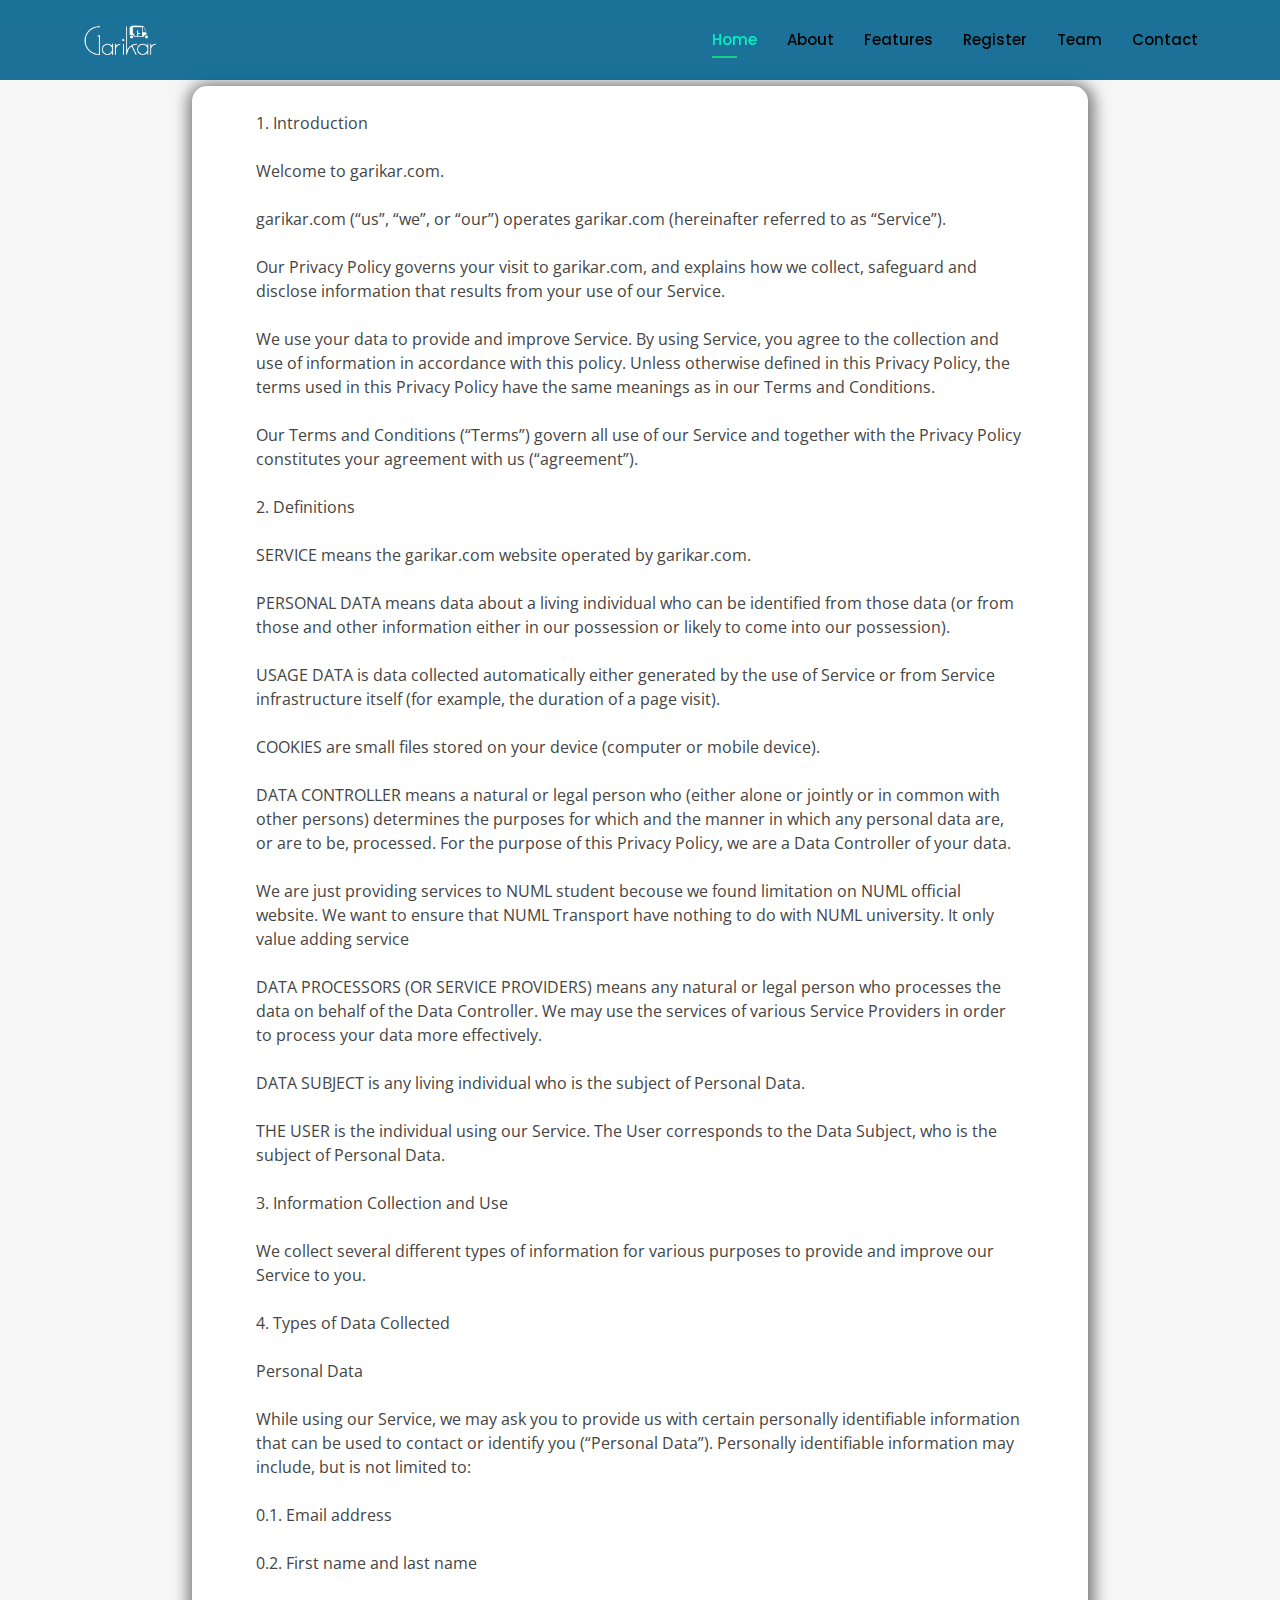
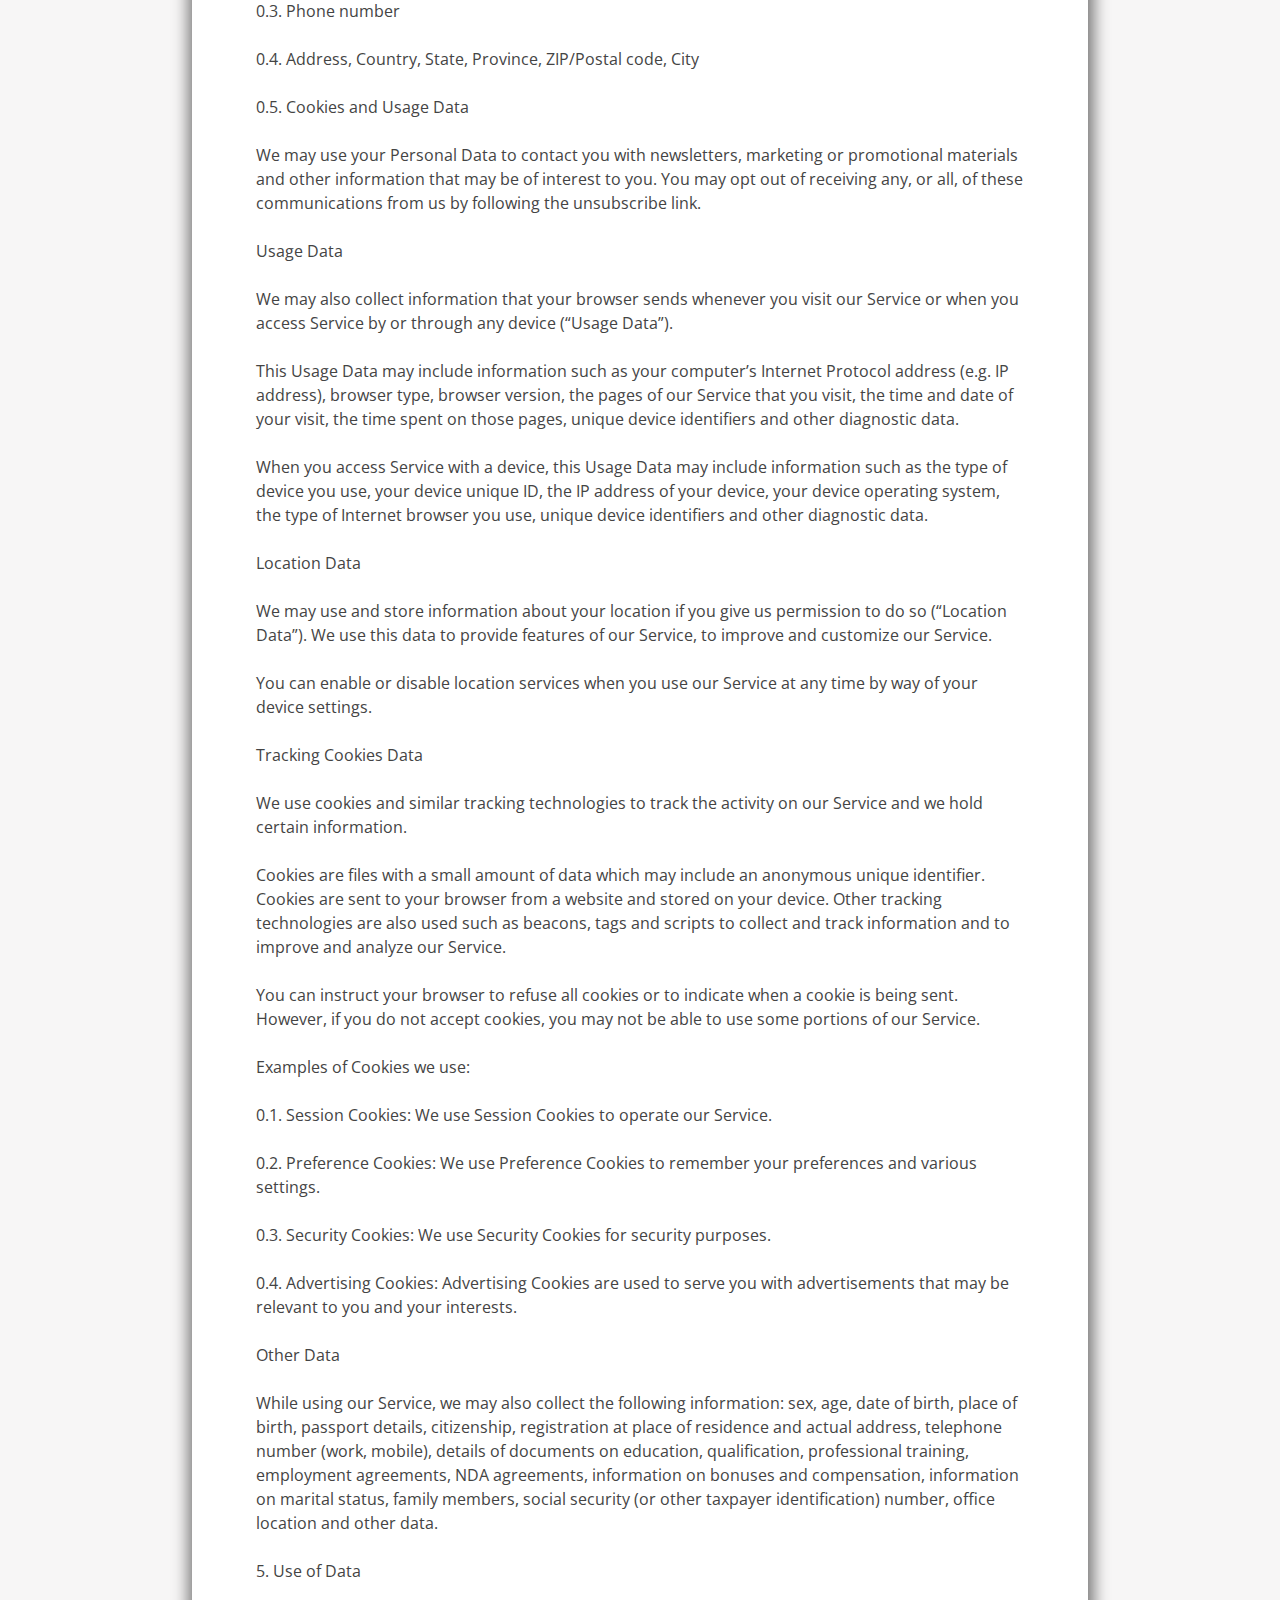
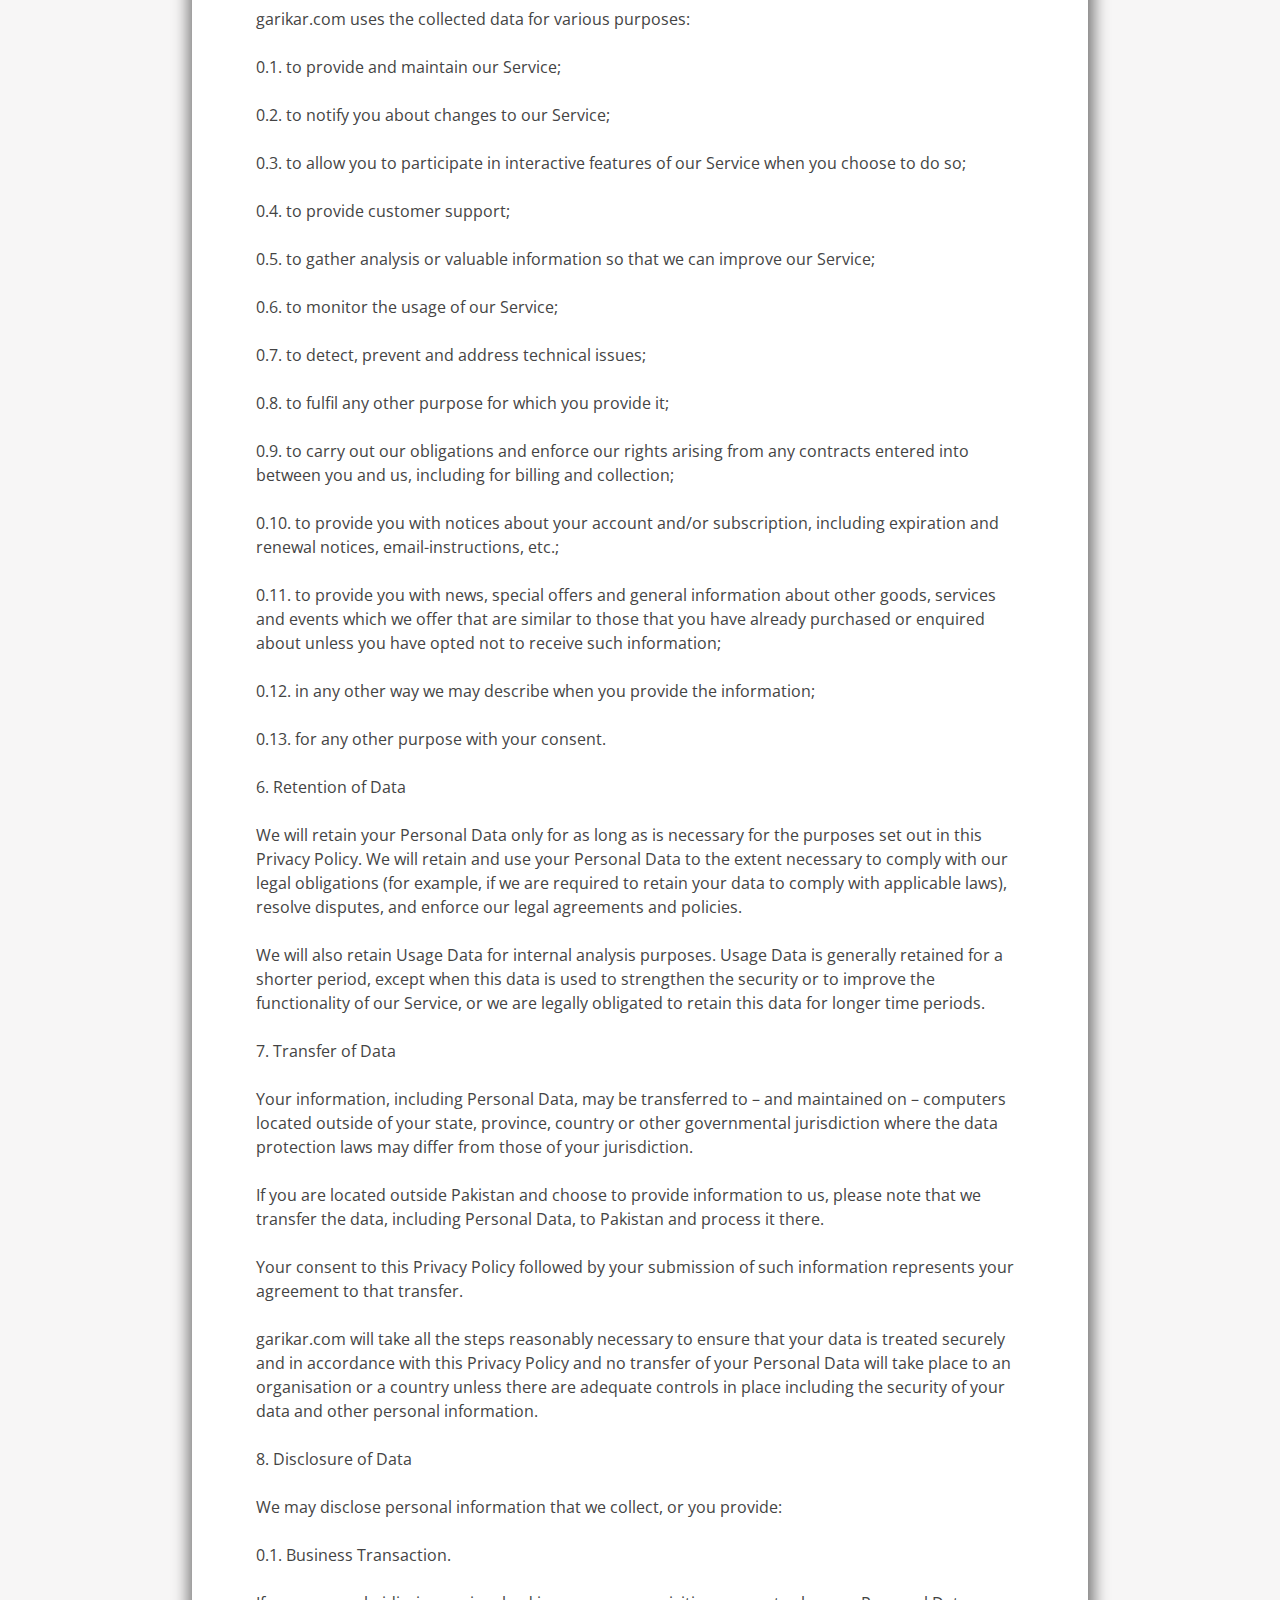
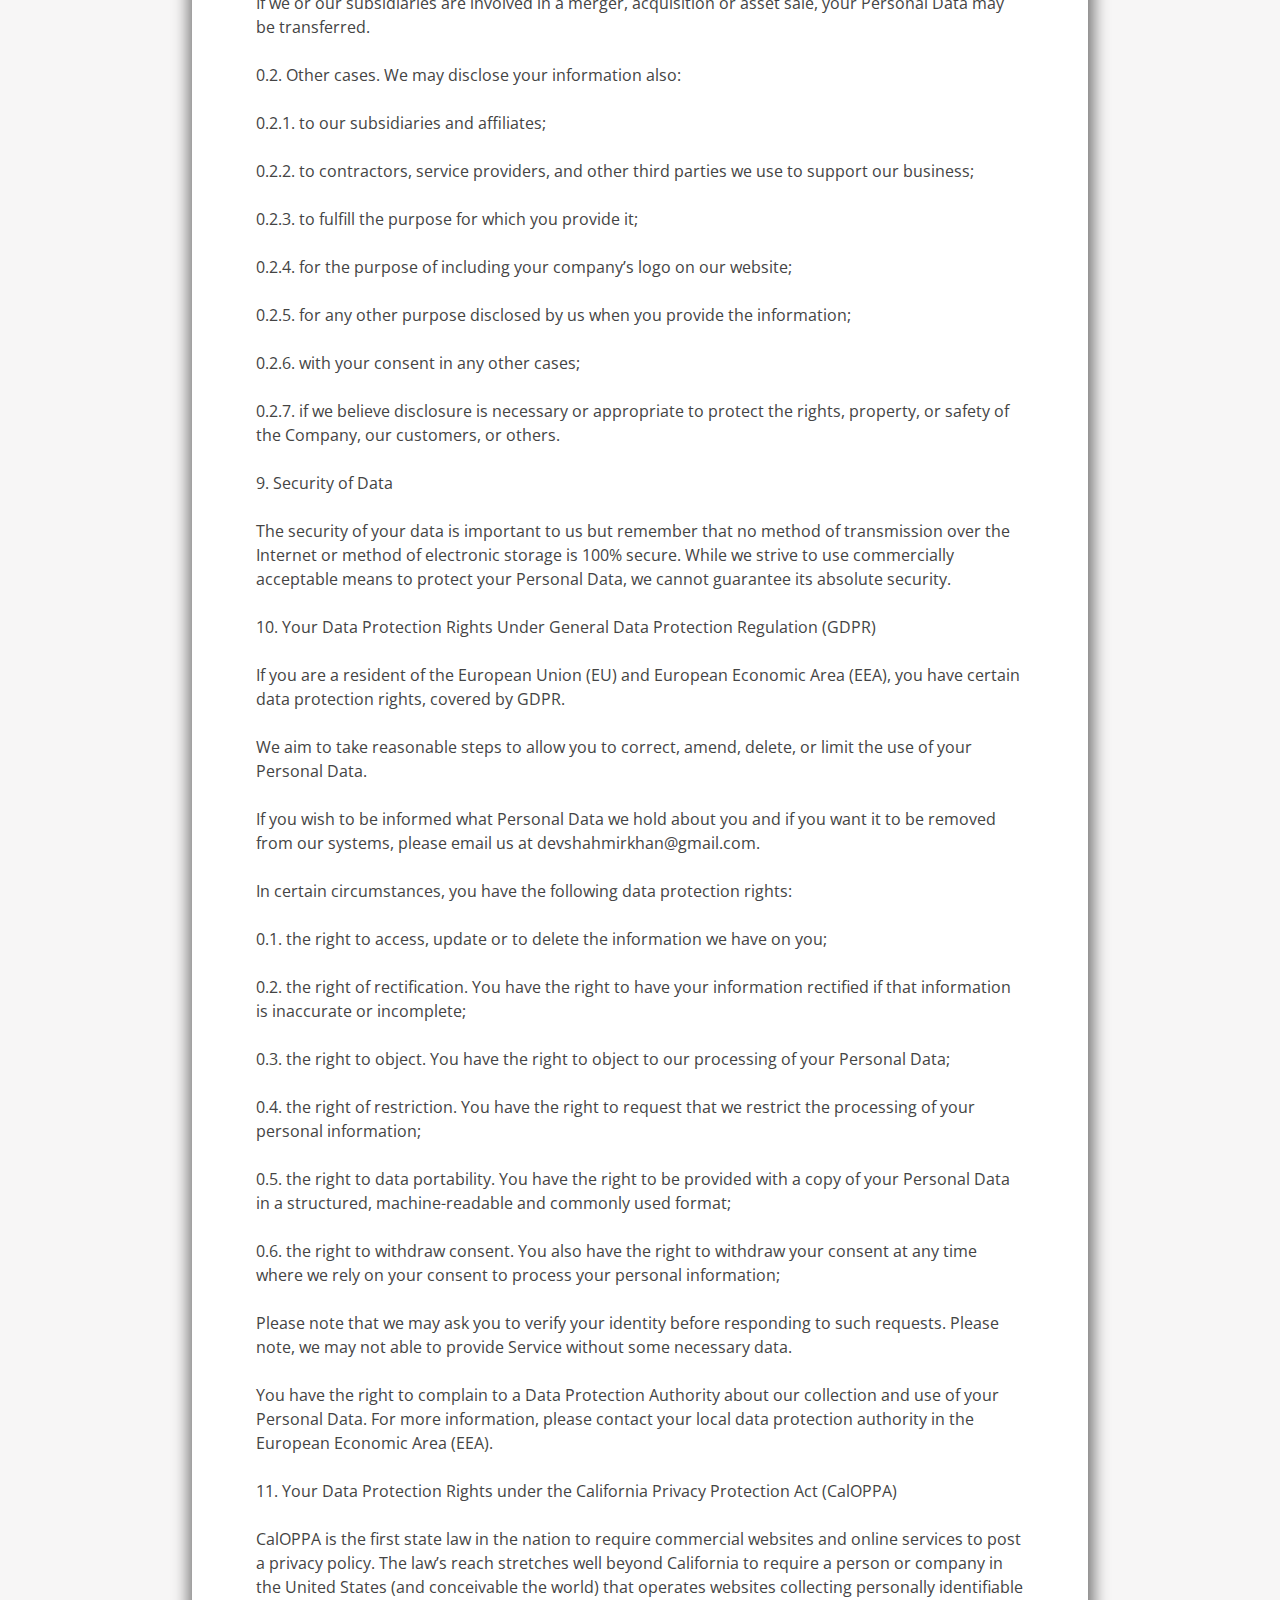
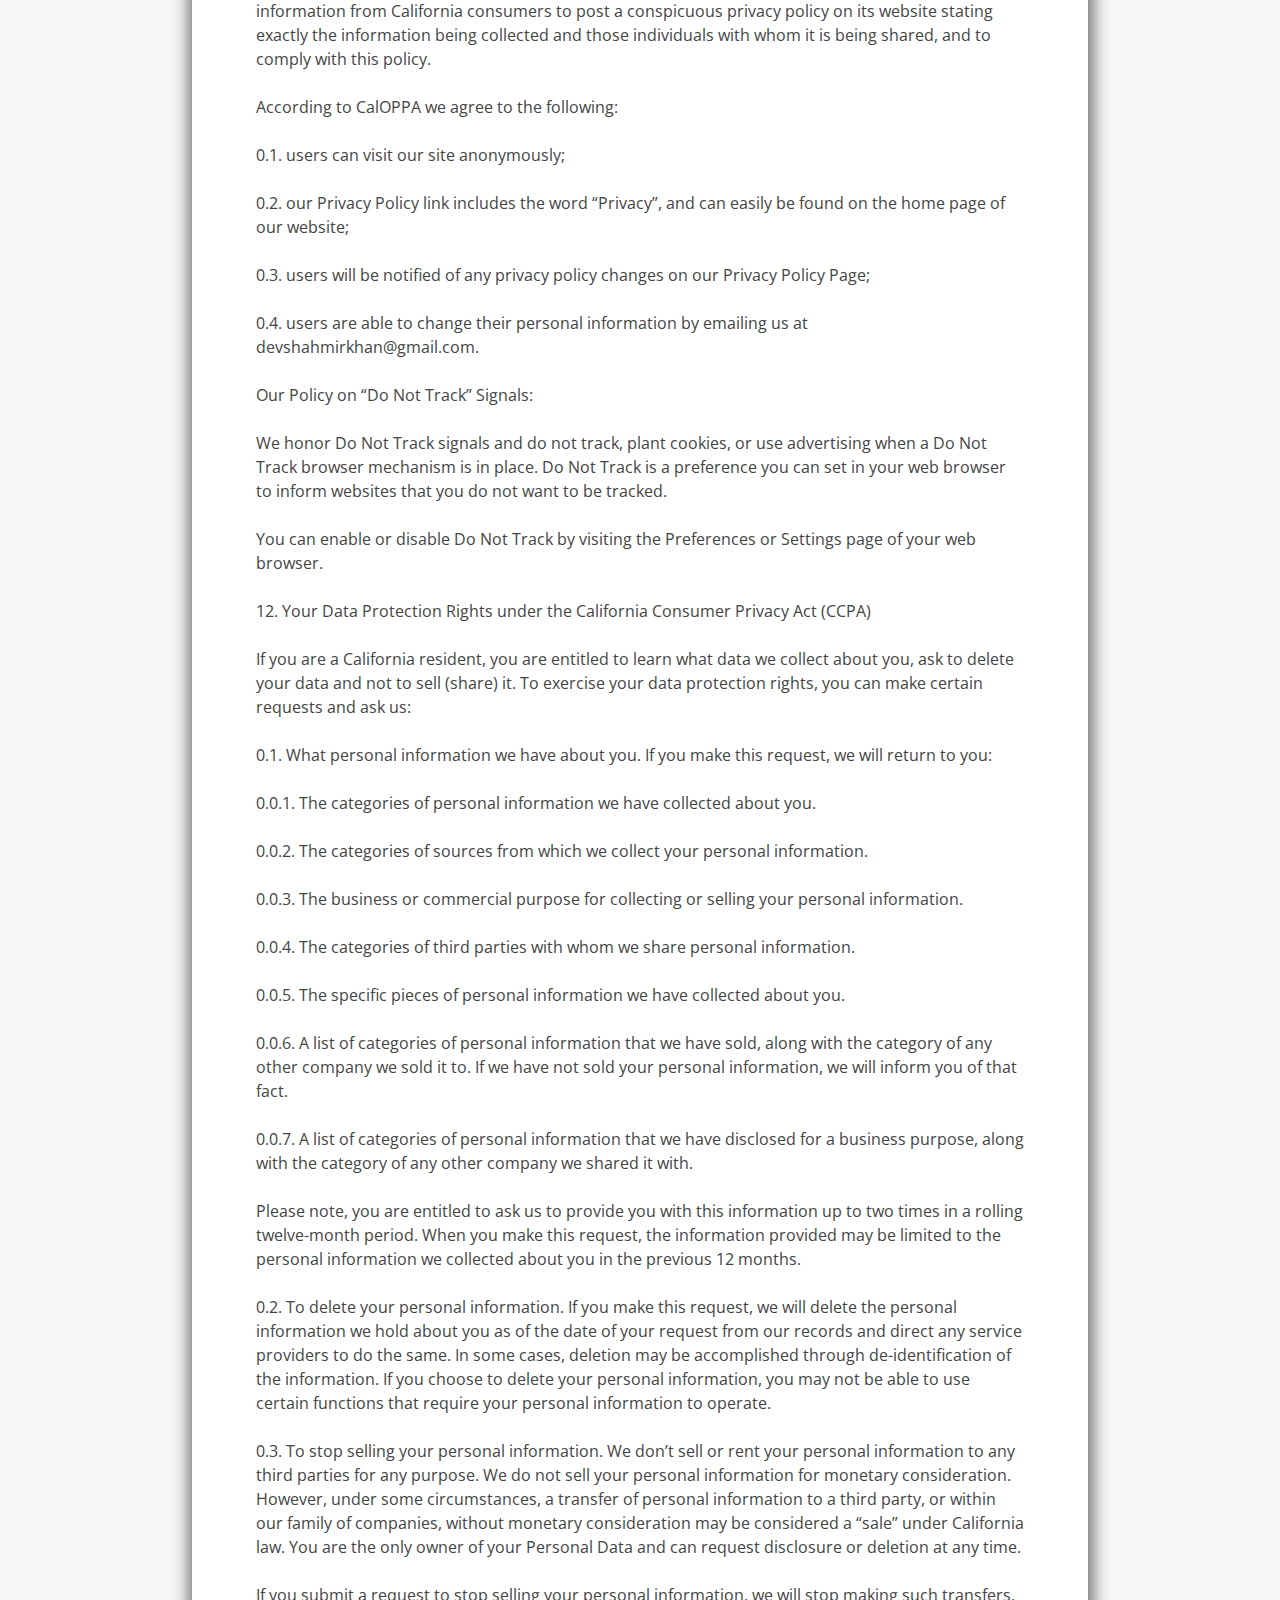
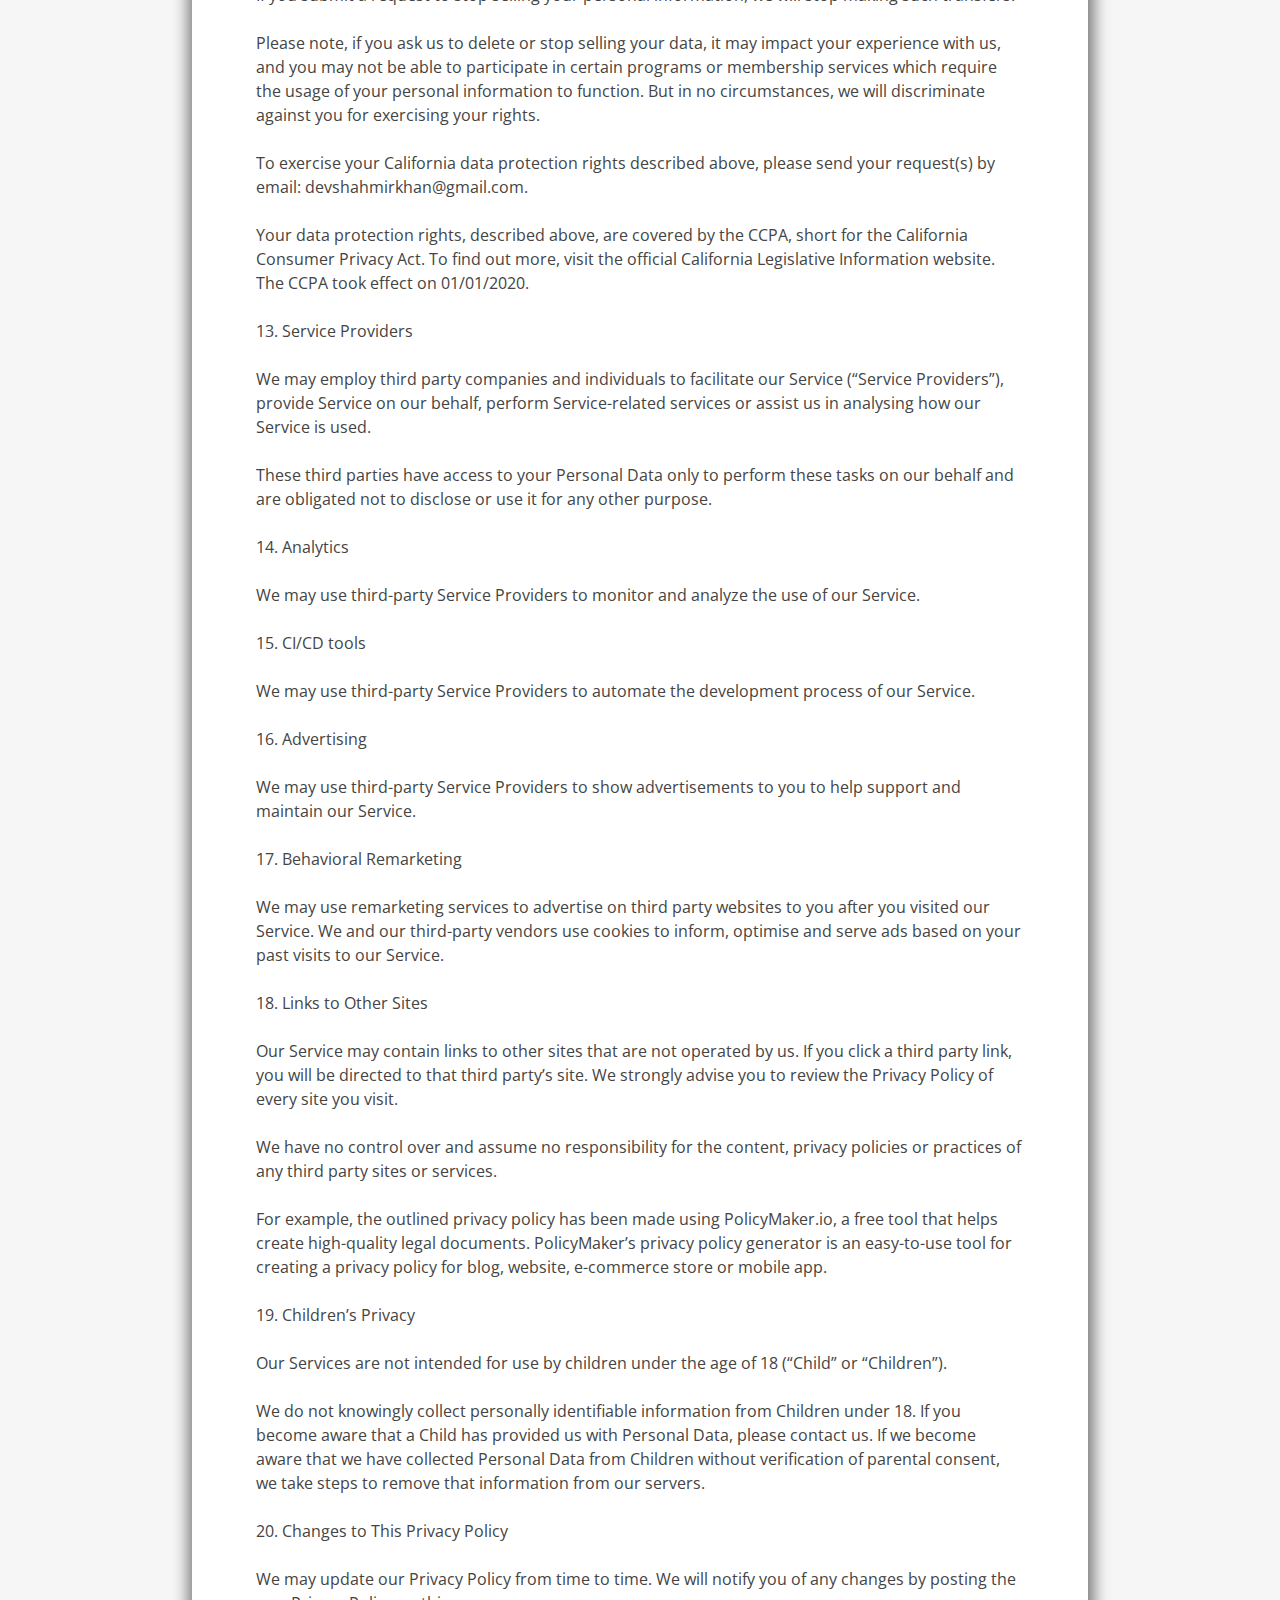
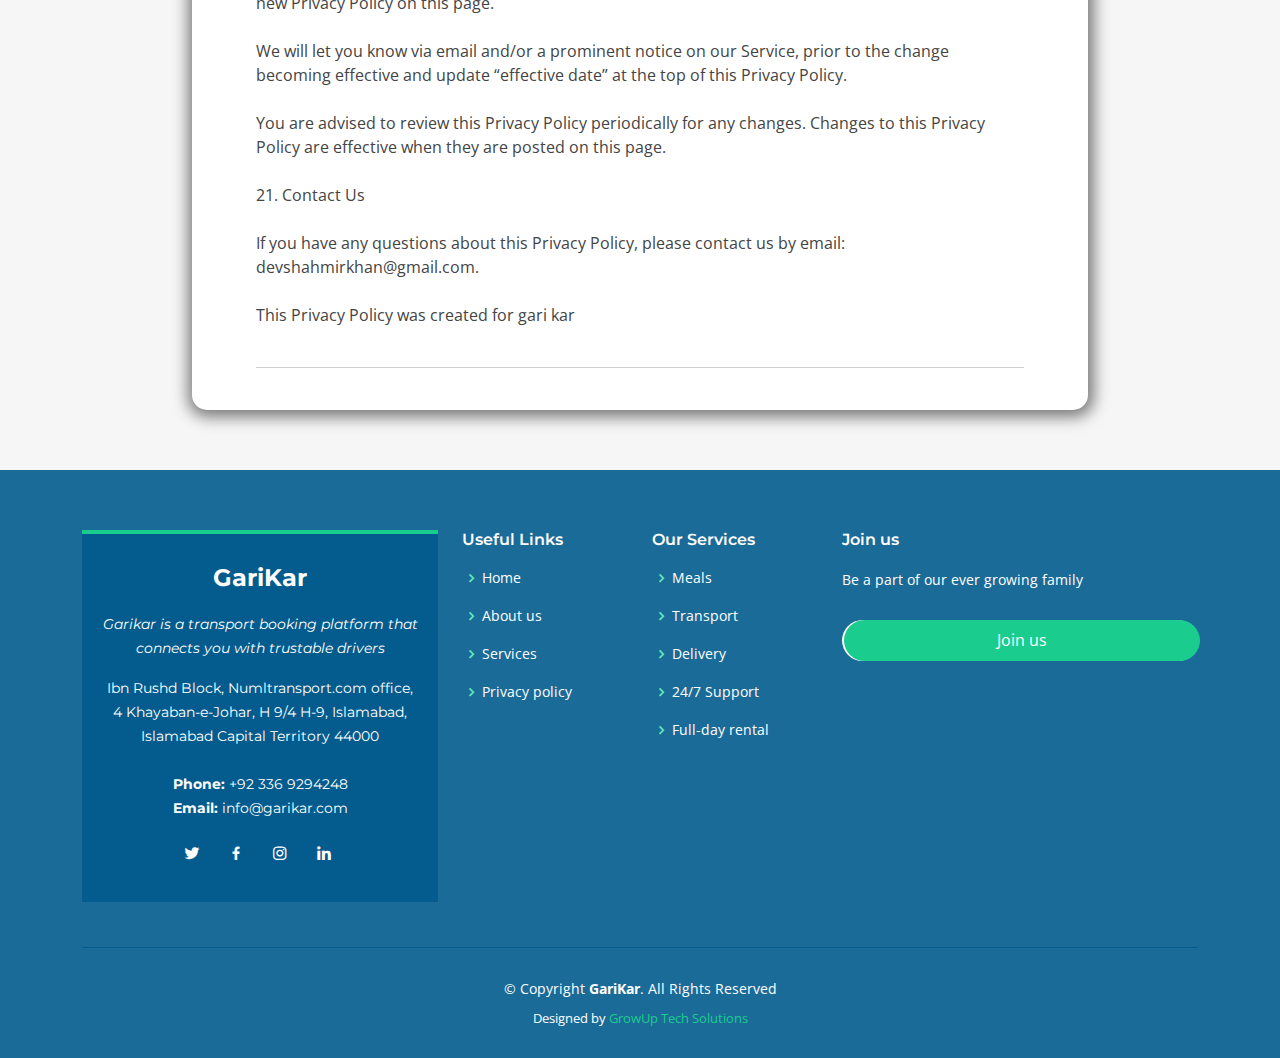
<file: privacy.html>
<!DOCTYPE html>
<html lang="en">

<head>
  <meta charset="utf-8">
  <meta content="width=device-width, initial-scale=1.0" name="viewport">

  <title>Gari Kar</title>
  <meta content="" name="description">
  <meta content="" name="keywords">

  <!-- Favicons -->
  <link href="img/favicon.ico" rel="icon">
  <link href="img/apple-touch-icon.png" rel="apple-touch-icon">

  <!-- Google Fonts -->
  <link href="https://fonts.googleapis.com/css?family=Open+Sans:300,300i,400,400i,600,600i,700,700i|Montserrat:300,300i,400,400i,500,500i,600,600i,700,700i|Poppins:300,300i,400,400i,500,500i,600,600i,700,700i" rel="stylesheet">

  <!-- Vendor CSS Files -->
  <link href="vendor/aos/aos.css" rel="stylesheet">
  <link href="vendor/bootstrap/css/bootstrap.min.css" rel="stylesheet">
  <link href="vendor/bootstrap-icons/bootstrap-icons.css" rel="stylesheet">
  <link href="vendor/boxicons/css/boxicons.min.css" rel="stylesheet">
  <link href="vendor/glightbox/css/glightbox.min.css" rel="stylesheet">
  <link href="vendor/remixicon/remixicon.css" rel="stylesheet">
  <link href="vendor/swiper/swiper-bundle.min.css" rel="stylesheet">

  <!-- Template Main CSS File -->
  <link href="css/styles.css" rel="stylesheet">
  <link href="css/privacy.css" rel="stylesheet">

  <!-- =======================================================
  * Template Name: GariKar - v4.6.0
  * Creator Name: Syed Mubashir Hassan
  * Owner: Growup tech solutions
  ======================================================== -->
</head>

<body>

  <!-- ======= Header ======= -->
  <header id="header" class="fixed-top d-flex align-items-center ">
    <div class="container d-flex align-items-center justify-content-between">

      <div class="logo">
        <!-- <h1><a href="index"><span>GariKar</span></a></h1> -->
        <!-- Uncomment below if you prefer to use an image logo -->
         <a href="index"><img src="img/head-logo.png" alt="" class="img-fluid"></a>
      </div>

      <nav id="navbar" class="navbar">
        <ul>
          <li><a class="nav-link scrollto active" href="index.html#hero">Home</a></li>
          <li><a class="nav-link scrollto" href="index.html#about">About</a></li>
          <li><a class="nav-link scrollto" href="index.html#features">Features</a></li>
          <li><a class="nav-link scrollto" href="register.html">Register</a></li>
          <li><a class="nav-link scrollto" href="team.html">Team</a></li>
          <!-- <li><a class="nav-link scrollto" href="#gallery">Gallery</a></li> -->
         <!--  <li><a class="nav-link scrollto" href="#team">Team</a></li>
          <li><a class="nav-link scrollto" href="#pricing">Pricing</a></li> -->
          <!-- <li class="dropdown"><a href="#"><span>Drop Down</span> <i class="bi bi-chevron-down"></i></a>
            <ul>
              <li><a href="#">Drop Down 1</a></li>
              <li class="dropdown"><a href="#"><span>Deep Drop Down</span> <i class="bi bi-chevron-right"></i></a>
                <ul>
                  <li><a href="#">Deep Drop Down 1</a></li>
                  <li><a href="#">Deep Drop Down 2</a></li>
                  <li><a href="#">Deep Drop Down 3</a></li>
                  <li><a href="#">Deep Drop Down 4</a></li>
                  <li><a href="#">Deep Drop Down 5</a></li>
                </ul>
              </li>
              <li><a href="#">Drop Down 2</a></li>
              <li><a href="#">Drop Down 3</a></li>
              <li><a href="#">Drop Down 4</a></li>
            </ul>
          </li> -->
          <li><a class="nav-link scrollto" href="index.html#contact">Contact</a></li>
        </ul>
        <i class="bi bi-list mobile-nav-toggle"></i>
      </nav><!-- .navbar -->

    </div>
  </header><!-- End Header -->

  <main id="main">
    <section class="privacy-top">
      <div class="privacy-inner">
        <div class="flex-container privacy-inside">
          <div class="p-content">
            <div>1. Introduction <br><br>
Welcome to garikar.com. <br><br> 

garikar.com (“us”, “we”, or “our”) operates garikar.com (hereinafter referred to as “Service”).<br><br>

Our Privacy Policy governs your visit to garikar.com, and explains how we collect, safeguard and disclose information that results from your use of our Service.<br><br>

We use your data to provide and improve Service. By using Service, you agree to the collection and use of information in accordance with this policy. Unless otherwise defined in this Privacy Policy, the terms used in this Privacy Policy have the same meanings as in our Terms and Conditions.
<br><br>
Our Terms and Conditions (“Terms”) govern all use of our Service and together with the Privacy Policy constitutes your agreement with us (“agreement”).
<br><br>
2. Definitions
<br><br>
SERVICE means the garikar.com website operated by garikar.com.
<br><br>
PERSONAL DATA means data about a living individual who can be identified from those data (or from those and other information either in our possession or likely to come into our possession).
<br><br>
USAGE DATA is data collected automatically either generated by the use of Service or from Service infrastructure itself (for example, the duration of a page visit).
<br><br>
COOKIES are small files stored on your device (computer or mobile device).
<br><br>
DATA CONTROLLER means a natural or legal person who (either alone or jointly or in common with other persons) determines the purposes for which and the manner in which any personal data are, or are to be, processed. For the purpose of this Privacy Policy, we are a Data Controller of your data.
<br><br>
We are just providing services to NUML student becouse we found limitation on NUML official website. We want to ensure that NUML Transport have nothing to do with NUML university. It only value adding service
<br><br>
DATA PROCESSORS (OR SERVICE PROVIDERS) means any natural or legal person who processes the data on behalf of the Data Controller. We may use the services of various Service Providers in order to process your data more effectively.
<br><br>
DATA SUBJECT is any living individual who is the subject of Personal Data.
<br><br>
THE USER is the individual using our Service. The User corresponds to the Data Subject, who is the subject of Personal Data.
<br><br>
3. Information Collection and Use
<br><br>
We collect several different types of information for various purposes to provide and improve our Service to you.
<br><br>
4. Types of Data Collected
<br><br>
Personal Data
<br><br>
While using our Service, we may ask you to provide us with certain personally identifiable information that can be used to contact or identify you (“Personal Data”). Personally identifiable information may include, but is not limited to:
<br><br>
0.1. Email address
<br><br>
0.2. First name and last name
<br><br>
0.3. Phone number
<br><br>
0.4. Address, Country, State, Province, ZIP/Postal code, City
<br><br>
0.5. Cookies and Usage Data
<br><br>
We may use your Personal Data to contact you with newsletters, marketing or promotional materials and other information that may be of interest to you. You may opt out of receiving any, or all, of these communications from us by following the unsubscribe link.
<br><br>
Usage Data
<br><br>
We may also collect information that your browser sends whenever you visit our Service or when you access Service by or through any device (“Usage Data”).
<br><br>
This Usage Data may include information such as your computer’s Internet Protocol address (e.g. IP address), browser type, browser version, the pages of our Service that you visit, the time and date of your visit, the time spent on those pages, unique device identifiers and other diagnostic data.
<br><br>
When you access Service with a device, this Usage Data may include information such as the type of device you use, your device unique ID, the IP address of your device, your device operating system, the type of Internet browser you use, unique device identifiers and other diagnostic data.
<br><br>
Location Data
<br><br>
We may use and store information about your location if you give us permission to do so (“Location Data”). We use this data to provide features of our Service, to improve and customize our Service.
<br><br>
You can enable or disable location services when you use our Service at any time by way of your device settings.
<br><br>
Tracking Cookies Data
<br><br>
We use cookies and similar tracking technologies to track the activity on our Service and we hold certain information.
<br><br>
Cookies are files with a small amount of data which may include an anonymous unique identifier. Cookies are sent to your browser from a website and stored on your device. Other tracking technologies are also used such as beacons, tags and scripts to collect and track information and to improve and analyze our Service.
<br><br>
You can instruct your browser to refuse all cookies or to indicate when a cookie is being sent. However, if you do not accept cookies, you may not be able to use some portions of our Service.
<br><br>
Examples of Cookies we use:
<br><br>
0.1. Session Cookies: We use Session Cookies to operate our Service.
<br><br>
0.2. Preference Cookies: We use Preference Cookies to remember your preferences and various settings.
<br><br>
0.3. Security Cookies: We use Security Cookies for security purposes.
<br><br>
0.4. Advertising Cookies: Advertising Cookies are used to serve you with advertisements that may be relevant to you and your interests.
<br><br>
Other Data
<br><br>
While using our Service, we may also collect the following information: sex, age, date of birth, place of birth, passport details, citizenship, registration at place of residence and actual address, telephone number (work, mobile), details of documents on education, qualification, professional training, employment agreements, NDA agreements, information on bonuses and compensation, information on marital status, family members, social security (or other taxpayer identification) number, office location and other data.
<br><br>
5. Use of Data
<br><br>
garikar.com uses the collected data for various purposes:
<br><br>
0.1. to provide and maintain our Service;
<br><br>
0.2. to notify you about changes to our Service;
<br><br>
0.3. to allow you to participate in interactive features of our Service when you choose to do so;
<br><br>
0.4. to provide customer support;
<br><br>
0.5. to gather analysis or valuable information so that we can improve our Service;
<br><br>
0.6. to monitor the usage of our Service;
<br><br>
0.7. to detect, prevent and address technical issues;
<br><br>
0.8. to fulfil any other purpose for which you provide it;
<br><br>
0.9. to carry out our obligations and enforce our rights arising from any contracts entered into between you and us, including for billing and collection;
<br><br>
0.10. to provide you with notices about your account and/or subscription, including expiration and renewal notices, email-instructions, etc.;
<br><br>
0.11. to provide you with news, special offers and general information about other goods, services and events which we offer that are similar to those that you have already purchased or enquired about unless you have opted not to receive such information;
<br><br>
0.12. in any other way we may describe when you provide the information;
<br><br>
0.13. for any other purpose with your consent.
<br><br>
6. Retention of Data
<br><br>
We will retain your Personal Data only for as long as is necessary for the purposes set out in this Privacy Policy. We will retain and use your Personal Data to the extent necessary to comply with our legal obligations (for example, if we are required to retain your data to comply with applicable laws), resolve disputes, and enforce our legal agreements and policies.
<br><br>
We will also retain Usage Data for internal analysis purposes. Usage Data is generally retained for a shorter period, except when this data is used to strengthen the security or to improve the functionality of our Service, or we are legally obligated to retain this data for longer time periods.
<br><br>
7. Transfer of Data
<br><br>
Your information, including Personal Data, may be transferred to – and maintained on – computers located outside of your state, province, country or other governmental jurisdiction where the data protection laws may differ from those of your jurisdiction.
<br><br>
If you are located outside Pakistan and choose to provide information to us, please note that we transfer the data, including Personal Data, to Pakistan and process it there.
<br><br>
Your consent to this Privacy Policy followed by your submission of such information represents your agreement to that transfer.
<br><br>
garikar.com will take all the steps reasonably necessary to ensure that your data is treated securely and in accordance with this Privacy Policy and no transfer of your Personal Data will take place to an organisation or a country unless there are adequate controls in place including the security of your data and other personal information.
<br><br>
8. Disclosure of Data
<br><br>
We may disclose personal information that we collect, or you provide:
<br><br>
0.1. Business Transaction.
<br><br>
If we or our subsidiaries are involved in a merger, acquisition or asset sale, your Personal Data may be transferred.
<br><br>
0.2. Other cases. We may disclose your information also:
<br><br>
0.2.1. to our subsidiaries and affiliates;
<br><br>
0.2.2. to contractors, service providers, and other third parties we use to support our business;
<br><br>
0.2.3. to fulfill the purpose for which you provide it;
<br><br>
0.2.4. for the purpose of including your company’s logo on our website;
<br><br>
0.2.5. for any other purpose disclosed by us when you provide the information;
<br><br>
0.2.6. with your consent in any other cases;
<br><br>
0.2.7. if we believe disclosure is necessary or appropriate to protect the rights, property, or safety of the Company, our customers, or others.
<br><br>
9. Security of Data
<br><br>
The security of your data is important to us but remember that no method of transmission over the Internet or method of electronic storage is 100% secure. While we strive to use commercially acceptable means to protect your Personal Data, we cannot guarantee its absolute security.
<br><br>
10. Your Data Protection Rights Under General Data Protection Regulation (GDPR)
<br><br>
If you are a resident of the European Union (EU) and European Economic Area (EEA), you have certain data protection rights, covered by GDPR.
<br><br>
We aim to take reasonable steps to allow you to correct, amend, delete, or limit the use of your Personal Data.
<br><br>
If you wish to be informed what Personal Data we hold about you and if you want it to be removed from our systems, please email us at devshahmirkhan@gmail.com.
<br><br>
In certain circumstances, you have the following data protection rights:
<br><br>
0.1. the right to access, update or to delete the information we have on you;
<br><br>
0.2. the right of rectification. You have the right to have your information rectified if that information is inaccurate or incomplete;
<br><br>
0.3. the right to object. You have the right to object to our processing of your Personal Data;
<br><br>
0.4. the right of restriction. You have the right to request that we restrict the processing of your personal information;
<br><br>
0.5. the right to data portability. You have the right to be provided with a copy of your Personal Data in a structured, machine-readable and commonly used format;
<br><br>
0.6. the right to withdraw consent. You also have the right to withdraw your consent at any time where we rely on your consent to process your personal information;
<br><br>
Please note that we may ask you to verify your identity before responding to such requests. Please note, we may not able to provide Service without some necessary data.
<br><br>
You have the right to complain to a Data Protection Authority about our collection and use of your Personal Data. For more information, please contact your local data protection authority in the European Economic Area (EEA).
<br><br>
11. Your Data Protection Rights under the California Privacy Protection Act (CalOPPA)
<br><br>
CalOPPA is the first state law in the nation to require commercial websites and online services to post a privacy policy. The law’s reach stretches well beyond California to require a person or company in the United States (and conceivable the world) that operates websites collecting personally identifiable information from California consumers to post a conspicuous privacy policy on its website stating exactly the information being collected and those individuals with whom it is being shared, and to comply with this policy.
<br><br>
According to CalOPPA we agree to the following:
<br><br>
0.1. users can visit our site anonymously;
<br><br>
0.2. our Privacy Policy link includes the word “Privacy”, and can easily be found on the home page of our website;
<br><br>
0.3. users will be notified of any privacy policy changes on our Privacy Policy Page;
<br><br>
0.4. users are able to change their personal information by emailing us at devshahmirkhan@gmail.com.
<br><br>
Our Policy on “Do Not Track” Signals:
<br><br>
We honor Do Not Track signals and do not track, plant cookies, or use advertising when a Do Not Track browser mechanism is in place. Do Not Track is a preference you can set in your web browser to inform websites that you do not want to be tracked.
<br><br>
You can enable or disable Do Not Track by visiting the Preferences or Settings page of your web browser.
<br><br>
12. Your Data Protection Rights under the California Consumer Privacy Act (CCPA)
<br><br>
If you are a California resident, you are entitled to learn what data we collect about you, ask to delete your data and not to sell (share) it. To exercise your data protection rights, you can make certain requests and ask us:
<br><br>
0.1. What personal information we have about you. If you make this request, we will return to you:
<br><br>
0.0.1. The categories of personal information we have collected about you.
<br><br>
0.0.2. The categories of sources from which we collect your personal information.
<br><br>
0.0.3. The business or commercial purpose for collecting or selling your personal information.
<br><br>
0.0.4. The categories of third parties with whom we share personal information.
<br><br>
0.0.5. The specific pieces of personal information we have collected about you.
<br><br>
0.0.6. A list of categories of personal information that we have sold, along with the category of any other company we sold it to. If we have not sold your personal information, we will inform you of that fact.
<br><br>
0.0.7. A list of categories of personal information that we have disclosed for a business purpose, along with the category of any other company we shared it with.
<br><br>
Please note, you are entitled to ask us to provide you with this information up to two times in a rolling twelve-month period. When you make this request, the information provided may be limited to the personal information we collected about you in the previous 12 months.
<br><br>
0.2. To delete your personal information. If you make this request, we will delete the personal information we hold about you as of the date of your request from our records and direct any service providers to do the same. In some cases, deletion may be accomplished through de-identification of the information. If you choose to delete your personal information, you may not be able to use certain functions that require your personal information to operate.
<br><br>
0.3. To stop selling your personal information. We don’t sell or rent your personal information to any third parties for any purpose. We do not sell your personal information for monetary consideration. However, under some circumstances, a transfer of personal information to a third party, or within our family of companies, without monetary consideration may be considered a “sale” under California law. You are the only owner of your Personal Data and can request disclosure or deletion at any time.
<br><br>
If you submit a request to stop selling your personal information, we will stop making such transfers.
<br><br>
Please note, if you ask us to delete or stop selling your data, it may impact your experience with us, and you may not be able to participate in certain programs or membership services which require the usage of your personal information to function. But in no circumstances, we will discriminate against you for exercising your rights.
<br><br>
To exercise your California data protection rights described above, please send your request(s) by email: devshahmirkhan@gmail.com.
<br><br>
Your data protection rights, described above, are covered by the CCPA, short for the California Consumer Privacy Act. To find out more, visit the official California Legislative Information website. The CCPA took effect on 01/01/2020.
<br><br>
13. Service Providers
<br><br>
We may employ third party companies and individuals to facilitate our Service (“Service Providers”), provide Service on our behalf, perform Service-related services or assist us in analysing how our Service is used.
<br><br>
These third parties have access to your Personal Data only to perform these tasks on our behalf and are obligated not to disclose or use it for any other purpose.
<br><br>
14. Analytics
<br><br>
We may use third-party Service Providers to monitor and analyze the use of our Service.
<br><br>
15. CI/CD tools
<br><br>
We may use third-party Service Providers to automate the development process of our Service.
<br><br>
16. Advertising
<br><br>
We may use third-party Service Providers to show advertisements to you to help support and maintain our Service.
<br><br>
17. Behavioral Remarketing
<br><br>
We may use remarketing services to advertise on third party websites to you after you visited our Service. We and our third-party vendors use cookies to inform, optimise and serve ads based on your past visits to our Service.
<br><br>
18. Links to Other Sites
<br><br>
Our Service may contain links to other sites that are not operated by us. If you click a third party link, you will be directed to that third party’s site. We strongly advise you to review the Privacy Policy of every site you visit.
<br><br>
We have no control over and assume no responsibility for the content, privacy policies or practices of any third party sites or services.
<br><br>
For example, the outlined privacy policy has been made using PolicyMaker.io, a free tool that helps create high-quality legal documents. PolicyMaker’s privacy policy generator is an easy-to-use tool for creating a privacy policy for blog, website, e-commerce store or mobile app.
<br><br>
19. Children’s Privacy
<br><br>
Our Services are not intended for use by children under the age of 18 (“Child” or “Children”).
<br><br>
We do not knowingly collect personally identifiable information from Children under 18. If you become aware that a Child has provided us with Personal Data, please contact us. If we become aware that we have collected Personal Data from Children without verification of parental consent, we take steps to remove that information from our servers.
<br><br>
20. Changes to This Privacy Policy
<br><br>
We may update our Privacy Policy from time to time. We will notify you of any changes by posting the new Privacy Policy on this page.
<br><br>
We will let you know via email and/or a prominent notice on our Service, prior to the change becoming effective and update “effective date” at the top of this Privacy Policy.
<br><br>
You are advised to review this Privacy Policy periodically for any changes. Changes to this Privacy Policy are effective when they are posted on this page.
<br><br>
21. Contact Us
<br><br>
If you have any questions about this Privacy Policy, please contact us by email: devshahmirkhan@gmail.com.
<br><br>
This Privacy Policy was created for gari kar</div>
          </div>
          <br>
          <hr class="rounded">
          <!-- <div class="p-agree">
            <div class="row align-items-center">
              </div>
                <div class="col-md-12 ">
                  <input type="radio" class="radiobtn" id="radiodis" name="radiof" checked>
                  <label for="radiodis"> I have disagree with the terms and conditions</label>
                </div>
                <div class="col-md-12 ">
                  <input type="radio" class="radiobtn" id="radioagr" name="radiof">
                  <label for="radioagr">I have read and agree with the terms and conditions</label>
                </div>
              </div>
                <div class="subbtn cen">
                    <button class="btn btn-outline-success btn-sm">Submit</button>
                </div> -->
            </div>
          </div>
        </div>
      </div>
    </section>
    
  </main><!-- End #main -->

  <!-- ======= Footer ======= -->
  <footer id="footer">
    <div class="footer-top">
      <div class="container">
        <div class="row">

          <div class="col-lg-4 col-md-6">
            <div class="footer-info">
              <h3>GariKar</h3>
              <p class="pb-3"><em>Garikar is a transport booking platform that connects you with trustable drivers</em></p>
              <p>
                Ibn Rushd Block, Numltransport.com office, <br>4 Khayaban-e-Johar, H 9/4 H-9, Islamabad, Islamabad Capital Territory 44000<br><br>
                <strong>Phone:</strong> +92 336 9294248<br>
                <strong>Email:</strong> info@garikar.com<br>
              </p>
              <div class="social-links mt-3">
                <a href="#" class="twitter"><i class="bx bxl-twitter"></i></a>
                <a href="#" class="facebook"><i class="bx bxl-facebook"></i></a>
                <a href="#" class="instagram"><i class="bx bxl-instagram"></i></a>
                <a href="#" class="linkedin"><i class="bx bxl-linkedin"></i></a>
              </div>
            </div>
          </div>

          <div class="col-lg-2 col-md-6 footer-links">
            <h4>Useful Links</h4>
            <ul>
              <li><i class="bx bx-chevron-right"></i> <a href="index.html#hero">Home</a></li>
              <li><i class="bx bx-chevron-right"></i> <a href="index.html#about">About us</a></li>
              <li><i class="bx bx-chevron-right"></i> <a href="index.html#features">Services</a></li>
              <li><i class="bx bx-chevron-right"></i> <a href="privacy.html">Privacy policy</a></li>
            </ul>
          </div>

          <div class="col-lg-2 col-md-6 footer-links">
            <h4>Our Services</h4>
            <ul>
              <li><i class="bx bx-chevron-right"></i> <a href="index.html#features">Meals</a></li>
              <li><i class="bx bx-chevron-right"></i> <a href="index.html#features">Transport</a></li>
              <li><i class="bx bx-chevron-right"></i> <a href="index.html#features">Delivery</a></li>
              <li><i class="bx bx-chevron-right"></i> <a href="index.html#features">24/7 Support</a></li>
              <li><i class="bx bx-chevron-right"></i> <a href="index.html#features">Full-day rental</a></li>
            </ul>
          </div>
          <div class="col-lg-4 col-md-6 footer-newsletter">
            <h4>Join us</h4>
            <p>Be a part of our ever growing family</p>
            <form action="register.html" method="post">
              <input type="email" name="none" class="subbutton" readonly contenteditable="false"><input type="submit" class="subbut" value="Join us">
            </form>

          </div>

        </div>
      </div>
    </div>

    <div class="container">
      <div class="copyright">
        &copy; Copyright <strong><span>GariKar</span></strong>. All Rights Reserved
      </div>
      <div class="credits">
       <!-- GariKar -->
        Designed by <a href="https://GariKar.com/">GrowUp Tech Solutions</a>
      </div>
    </div>
  </footer><!-- End Footer -->
  <a href="#" class="back-to-top d-flex align-items-center justify-content-center"><i class="bi bi-arrow-up-short"></i></a>
  <div id="preloader"></div>

  <!-- Vendor JS Files -->
  <script src="vendor/aos/aos.js"></script>
  <script src="vendor/bootstrap/js/bootstrap.bundle.min.js"></script>
  <script src="vendor/glightbox/js/glightbox.min.js"></script>
  <script src="vendor/php-email-form/validate.js"></script>
  <script src="vendor/purecounter/purecounter.js"></script>
  <script src="vendor/swiper/swiper-bundle.min.js"></script>

  <!-- Template Main JS File -->
  <script src="https://ajax.googleapis.com/ajax/libs/jquery/3.6.0/jquery.min.js"></script>
  <script src="js/main.js"></script>
</body>

</html>
</file>
<file: css/privacy.css>
#main
{
	margin-top: 2%;
}
.privacy-top
{
	background-color: rgb(245,244,244, 80%)
}
.p-content
{

}
.privacy-inner
{
	border-radius: 15px;
	-webkit-box-shadow: 1px 2px 15px 5px rgba(0,0,0,0.51); 
	box-shadow: 1px 2px 15px 5px rgba(0,0,0,0.51);
	background-color: white;
	width: 70%;
	margin: 0 auto;
	padding: 2% 5%;
}
.cen
{
	text-align: center;
}
</file>
<file: css/styles.css>
/**
* Template Name: Bootslander - v4.6.0
* Template URL: https://bootstrapmade.com/bootslander-free-bootstrap-landing-page-template/
* Author: BootstrapMade.com
* License: https://bootstrapmade.com/license/
*/

/*--------------------------------------------------------------
# General
--------------------------------------------------------------*/
body {
  font-family: "Open Sans", sans-serif;
  overflow-x: hidden;
  color: #444444;
}

a {
  color: #1acc8d;
  text-decoration: none;
}

a:hover {
  color: #34e5a6;
  text-decoration: none;
}

h1, h2, h3, h4, h5, h6 {
  font-family: "Montserrat", sans-serif;
}

/*--------------------------------------------------------------
# Preloader
--------------------------------------------------------------*/
#preloader {
  position: fixed;
  top: 0;
  left: 0;
  right: 0;
  bottom: 0;
  z-index: 9999;
  overflow: hidden;
  background: #fff;
}

#preloader:before {
  content: "";
  position: fixed;
  top: calc(50% - 30px);
  left: calc(50% - 30px);
  border: 6px solid rgba(2, 99, 141, 0.9);
  border-top-color: #d2f9eb;
  border-radius: 50%;
  width: 60px;
  height: 60px;
  -webkit-animation: animate-preloader 1s linear infinite;
  animation: animate-preloader 1s linear infinite;
}

@-webkit-keyframes animate-preloader {
  0% {
    transform: rotate(0deg);
  }
  100% {
    transform: rotate(360deg);
  }
}

@keyframes animate-preloader {
  0% {
    transform: rotate(0deg);
  }
  100% {
    transform: rotate(360deg);
  }
}
/*--------------------------------------------------------------
# Back to top button
--------------------------------------------------------------*/
.back-to-top {
  position: fixed;
  visibility: hidden;
  opacity: 0;
  right: 15px;
  bottom: 15px;
  z-index: 996;
  background: rgba(2, 99, 141, 0.9);
  width: 40px;
  height: 40px;
  border-radius: 50px;
  transition: all 0.4s;
}
.back-to-top i {
  font-size: 28px;
  color: #fff;
  line-height: 0;
}
.back-to-top:hover {
  background: #2be4a2;
  color: #fff;
}
.back-to-top.active {
  visibility: visible;
  opacity: 1;
}

/*--------------------------------------------------------------
# Disable AOS delay on mobile
--------------------------------------------------------------*/
@media screen and (max-width: 768px) {
  [data-aos-delay] {
    transition-delay: 0 !important;
  }
}
/*--------------------------------------------------------------
# Header
--------------------------------------------------------------*/
#header {
  height: 80px;
  transition: all 0.5s;
  z-index: 997;
  transition: all 0.5s;
  background: rgba(2, 99, 141, 0.9);

}
#header.header-transparent {
  background: transparent;
}
#header.header-scrolled {
  background: rgba(2, 99, 141, 0.9);
  height: 60px; 
}
#header .logo h1 {
  font-size: 28px;
  margin: 0;
  padding: 0;
  line-height: 1;
  font-weight: 700;
}
#header .logo h1 a, #header .logo h1 a:hover {
  color: #fff;
  text-decoration: none;
}

#header .logo img {
  padding: 0;
  margin: 0;
  max-height: 40px;

}
#header.header-scrolled .chnge
{
   filter:invert(100%);
}

/*--------------------------------------------------------------
# Navigation Menu
--------------------------------------------------------------*/
/**
* Desktop Navigation 
*/
.navbar {
  padding: 0;
}
.titleimg
{
  margin-top: 50px;
}
.navbar ul {
  margin: 0;
  padding: 0;
  display: flex;
  list-style: none;
  align-items: center;
}
.navbar li {
  position: relative;
}
.navbar a, .navbar a:focus {
  display: flex;
  align-items: center;
  justify-content: space-between;
  padding: 10px 0 10px 30px;
  font-size: 15px;
  font-weight: 500;
  font-family: "Poppins", sans-serif;
  color: black;
  white-space: nowrap;
  transition: 0.3s;
}
#header.header-scrolled .navbar a 
{
  color: white;
}
#header.header-scrolled .navbar a:hover 
{
  color: rgba(1, 255, 200, 0.9);
}
.navbar a:hover, .navbar .active, .navbar .active:focus, .navbar li:hover > a {
    color: rgba(1, 255, 200, 0.9);
}
.navbar a i, .navbar a:focus i {
  font-size: 12px;
  line-height: 0;
  margin-left: 5px;
}
.navbar > ul > li > a:before {
  content: "";
  position: absolute;
  width: 0;
  height: 2px;
  bottom: 3px;
  left: 30px;
  background-color: #1acc8d;
  visibility: hidden;
  width: 0px;
  transition: all 0.3s ease-in-out 0s;
}
.navbar a:hover:before, .navbar li:hover > a:before, .navbar .active:before {
  visibility: visible;
  width: 25px;
}
.navbar a:hover, .navbar .active, .navbar .active:focus, .navbar li:hover > a {
  color: rgba(1, 255, 200, 0.9);
}
.navbar .dropdown ul {
  display: block;
  position: absolute;
  left: 30px;
  top: calc(100% + 30px);
  margin: 0;
  padding: 10px 0;
  z-index: 99;
  opacity: 0;
  visibility: hidden;
  background: #fff;
  box-shadow: 0px 0px 30px rgba(127, 137, 161, 0.25);
  transition: 0.3s;
  border-radius: 4px;
}
.navbar .dropdown ul li {
  min-width: 200px;
}
.navbar .dropdown ul a {
  padding: 10px 20px;
  font-size: 14px;
  font-weight: 500;
  text-transform: none;
  color: rgba(2, 99, 141, 1.0);
}
.navbar .dropdown ul a i {
  font-size: 12px;
}
.navbar .dropdown ul a:hover, .navbar .dropdown ul .active:hover, .navbar .dropdown ul li:hover > a {
  color: #1acc8d;
}
.navbar .dropdown:hover > ul {
  opacity: 1;
  top: 100%;
  visibility: visible;
}
.navbar .dropdown .dropdown ul {
  top: 0;
  left: calc(100% - 30px);
  visibility: hidden;
}
.navbar .dropdown .dropdown:hover > ul {
  opacity: 1;
  top: 0;
  left: 100%;
  visibility: visible;
}
@media (max-width: 1366px) {
  .navbar .dropdown .dropdown ul {
    left: -90%;
  }
  .navbar .dropdown .dropdown:hover > ul {
    left: -100%;
  }
}

/**
* Mobile Navigation 
*/
.mobile-nav-toggle {
  color: black;
  font-size: 28px;
  cursor: pointer;
  display: none;
  line-height: 0;
  transition: 0.5s;
}
#header.header-scrolled .mobile-nav-toggle {
  color: #fff;
}

@media (max-width: 991px) {
  .mobile-nav-toggle {
    display: block;
  }
  

  .navbar ul {
    display: none;
  }
}
.navbar-mobile {
  position: fixed;
  overflow: hidden;
  top: 0;
  right: 0;
  left: 0;
  bottom: 0;
  background: rgba(2, 91, 141, 0.9);
  transition: 0.3s;
  z-index: 999;
}
.navbar-mobile .mobile-nav-toggle {
  position: absolute;
  top: 15px;
  right: 15px;
}
.navbar-mobile ul {
  display: block;
  position: absolute;
  top: 55px;
  right: 15px;
  bottom: 15px;
  left: 15px;
  padding: 10px 0;
  border-radius: 8px;
  background-color: #fff;
  overflow-y: auto;
  transition: 0.3s;
}
.navbar-mobile > ul > li > a:before {
  left: 20px;
}
.navbar-mobile a, .navbar-mobile a:focus {
  padding: 10px 20px;
  font-size: 15px;
  color: rgba(2, 91, 141, 0.9);
}
.navbar-mobile a:hover, .navbar-mobile .active, .navbar-mobile li:hover > a {
  color: #3f43fd;
}
.navbar-mobile .getstarted, .navbar-mobile .getstarted:focus {
  margin: 15px;
}
.navbar-mobile .dropdown ul {
  position: static;
  display: none;
  margin: 10px 20px;
  padding: 10px 0;
  z-index: 99;
  opacity: 1;
  visibility: visible;
  background: #fff;
  box-shadow: 0px 0px 30px rgba(127, 137, 161, 0.25);
}
.navbar-mobile .dropdown ul li {
  min-width: 200px;
}
.navbar-mobile .dropdown ul a {
  padding: 10px 20px;
}
.navbar-mobile .dropdown ul a i {
  font-size: 12px;
}
.navbar-mobile .dropdown ul a:hover, .navbar-mobile .dropdown ul .active:hover, .navbar-mobile .dropdown ul li:hover > a {
  color: #1acc8d;
}
.navbar-mobile .dropdown > .dropdown-active {
  display: block;
}


/*--------------------------------------------------------------
# Hero Section
--------------------------------------------------------------*/
.imghero
{
  max-width: 110%;
  position: relative;
  
  right: 20px;
}/*
#19c5ff;*/
#hero {
  width: 110%;
  background: #e6f6fe;
  position: relative;
  padding: 150px 0 0 0;
}
#hero:before {
  content: "";
  position: absolute;
  bottom: 0;
  top: 0;
  left: 0;
  right: 0;
}
#hero h1 {
  margin: 0 0 20px 0;
  font-size: 48px;
  font-weight: 700;
  line-height: 56px;
  color: black;
}
#hero h1 span {
  color: grey;
  border-bottom: 4px solid #1acc8d;
}
#hero h2 {
  color: black;
  margin-bottom: 40px;
  font-size: 24px;
}
#hero .btn-get-started {
  font-family: "Montserrat", sans-serif;
  font-weight: 500;
  font-size: 16px;
  letter-spacing: 1px;
  display: inline-block;
  padding: 10px 30px;
  border-radius: 50px;
  transition: 0.5s;
  color: #fff;
  background: rgba(2, 99, 141, 1.0);
}
#hero .btn-get-started:hover {
  background: #17b57d;
}
#hero .animated {
  animation: up-down 2s ease-in-out infinite alternate-reverse both;
}
@media (min-width: 1024px) {
  #hero {
    background-attachment: fixed;
  }
}
@media (max-width: 991px) {
  #hero {
    padding-top: 160px;
    width: 100%;
  }
  #hero .animated {
    -webkit-animation: none;
    animation: none;
  }
  #hero .hero-img {
    text-align: center;
  }
  #hero .hero-img img {
    max-width: 60%;
  }
  #hero h1 {
    font-size: 28px;
    line-height: 32px;
    margin-bottom: 10px;
  }
  #hero h2 {
    font-size: 18px;
    line-height: 24px;
    margin-bottom: 30px;
  }
  .nav-link
  {
    color: black;
  }
  #header.header-scrolled .navbar a 
  {
    color: black;
  }
}
@media (max-width: 575px) {
  #hero .hero-img img {
    width: 80%;
  }
}

@-webkit-keyframes up-down {
  0% {
    transform: translateY(10px);
  }
  100% {
    transform: translateY(-10px);
  }
}

@keyframes up-down {
  0% {
    transform: translateY(10px);
  }
  100% {
    transform: translateY(-10px);
  }
}
.hero-waves2 {
  display: block;
  width: 100%;
  height: 700px;
  z-index: 5px;
  position: absolute;
  margin: 0px;
  padding: 0px;
}
.hero-waves {
  display: block;
  width: 100%;
  height: 30px;
  z-index: 5;
  position: relative;
  margin: 0px;
  padding: 0px;
}
@media (max-width : 760px)
{
  .imghero
  {
    top: 12px;
     
  }
  .hero-waves
  {
    height: 10px;
  }
}
.wave1 use {
  -webkit-animation: move-forever1 10s linear infinite;
  animation: move-forever1 10s linear infinite;
  -webkit-animation-delay: -2s;
  animation-delay: -2s;
}

.wave2 use {
  -webkit-animation: move-forever2 8s linear infinite;
  animation: move-forever2 8s linear infinite;
  -webkit-animation-delay: -2s;
  animation-delay: -2s;
}

.wave3 use {
  -webkit-animation: move-forever3 6s linear infinite;
  animation: move-forever3 6s linear infinite;
  -webkit-animation-delay: -2s;
  animation-delay: -2s;
}
.wave4 use {
  -webkit-animation: move-forever3 4s linear infinite;
  animation: move-forever3 4s linear infinite;
  -webkit-animation-delay: -2s;
  animation-delay: -2s;
}
.wave5 use {
  -webkit-animation: move-forever3 12s linear infinite;
  animation: move-forever3 12s linear infinite;
  -webkit-animation-delay: -2s;
  animation-delay: -2s;
}
.wave6 use {
  -webkit-animation: move-forever3 6s linear infinite;
  animation: move-forever3 6s linear infinite;
  -webkit-animation-delay: -2s;
  animation-delay: -2s;

}
.wave7 use {
  -webkit-animation: move-forever3 7s linear infinite;
  animation: move-forever3 7s linear infinite;
  -webkit-animation-delay: -2s;
  animation-delay: -2s;

}

@-webkit-keyframes move-forever1 {
  0% {
    transform: translate(85px, 0%);
  }
  100% {
    transform: translate(-90px, 0%);
  }
}

@keyframes move-forever1 {
  0% {
    transform: translate(85px, 0%);
  }
  100% {
    transform: translate(-90px, 0%);
  }
}
@-webkit-keyframes move-forever2 {
  0% {
    transform: translate(-90px, 0%);
  }
  100% {
    transform: translate(85px, 0%);
  }
}
@keyframes move-forever2 {
  0% {
    transform: translate(-90px, 0%);
  }
  100% {
    transform: translate(85px, 0%);
  }
}
@-webkit-keyframes move-forever3 {
  0% {
    transform: translate(-90px, 0%);
  }
  100% {
    transform: translate(85px, 0%);
  }
}
@keyframes move-forever3 {
  0% {
    transform: translate(-90px, 0%);
  }
  100% {
    transform: translate(85px, 0%);
  }
}
/*--------------------------------------------------------------
# Sections General
--------------------------------------------------------------*/
section {
  padding: 60px 0;
  overflow: hidden;
}

.section-bg {
  background-color: #f5f5ff;
}

.section-title {
  padding-bottom: 40px;
}
.section-title h2 {
  font-size: 14px;
  font-weight: 500;
  padding: 0;
  line-height: 1px;
  margin: 0 0 5px 0;
  letter-spacing: 2px;
  text-transform: uppercase;
  color: #aaaaaa;
  font-family: "Poppins", sans-serif;
}
.section-title h2::after {
  content: "";
  width: 120px;
  height: 1px;
  display: inline-block;
  background: #1acc8d;
  margin: 4px 10px;
}
.section-title p {
  margin: 0;
  margin: 0;
  font-size: 36px;
  font-weight: 700;
  text-transform: uppercase;
  font-family: "Poppins", sans-serif;
  color: rgba(2, 91, 141, 0.9);
}

/*--------------------------------------------------------------
# Breadcrumbs
--------------------------------------------------------------*/
.breadcrumbs {
  padding: 20px 0;
  background-color: #fafaff;
  min-height: 40px;
  margin-top: 80px;
}
@media (max-width: 992px) {
  .breadcrumbs {
    margin-top: 64px;
  }
}
.breadcrumbs h2 {
  font-size: 24px;
  font-weight: 400;
  margin: 0;
}
@media (max-width: 992px) {
  .breadcrumbs h2 {
    margin: 0 0 10px 0;
  }
}
.breadcrumbs ol {
  display: flex;
  flex-wrap: wrap;
  list-style: none;
  padding: 0;
  margin: 0;
  font-size: 14px;
}
.breadcrumbs ol li + li {
  padding-left: 10px;
}
.breadcrumbs ol li + li::before {
  display: inline-block;
  padding-right: 10px;
  color: #6c757d;
  content: "/";
}
@media (max-width: 768px) {
  .breadcrumbs .d-flex {
    display: block !important;
  }
  .breadcrumbs ol {
    display: block;
  }
  .breadcrumbs ol li {
    display: inline-block;
  }
}

/*--------------------------------------------------------------
# About
--------------------------------------------------------------*/
.about {
  padding: 40px 0 0 0;
}
.about .icon-boxes h3 {
  font-size: 28px;
  font-weight: 700;
  color: rgba(2, 91, 141, 0.9);
  margin-bottom: 15px;
}
.about .icon-box {
  margin-top: 40px;
}
.about .icon-box .icon {
  float: left;
  display: flex;
  align-items: center;
  justify-content: center;
  width: 64px;
  height: 64px;
  border: 2px solid #7ceec6;
  border-radius: 50px;
  transition: 0.5s;
}
.about .icon-box .icon i {
  color: #1acc8d;
  font-size: 32px;
}
.about .icon-box:hover .icon {
  background: rgba(2, 91, 141, 0.9);
  border-color: rgba(2, 91, 141, 0.9);
}
.about .icon-box:hover .icon i {
  color: #fff;
}
.about .icon-box .title {
  margin-left: 85px;
  font-weight: 700;
  margin-bottom: 10px;
  font-size: 18px;
}
.about .icon-box .title a {
  color: #343a40;
  transition: 0.3s;
}
.about .icon-box .title a:hover {
  color: #1acc8d;
}
.about .icon-box .description {
  margin-left: 85px;
  line-height: 24px;
  font-size: 14px;
}
.about .video-box {
  background: url("../img/taxi_info.png") center center no-repeat;
  background-size: contain;
  min-height: 300px;
}
.about .play-btn {
  width: 94px;
  height: 94px;
  background: radial-gradient(#3f43fd 50%, rgba(63, 67, 253, 0.4) 52%);
  border-radius: 50%;
  display: block;
  position: absolute;
  left: calc(50% - 47px);
  top: calc(50% - 47px);
  overflow: hidden;
}
.about .play-btn::after {
  content: "";
  position: absolute;
  left: 50%;
  top: 50%;
  transform: translateX(-40%) translateY(-50%);
  width: 0;
  height: 0;
  border-top: 10px solid transparent;
  border-bottom: 10px solid transparent;
  border-left: 15px solid #fff;
  z-index: 100;
  transition: all 400ms cubic-bezier(0.55, 0.055, 0.675, 0.19);
}
.about .play-btn::before {
  content: "";
  position: absolute;
  width: 120px;
  height: 120px;
  -webkit-animation-delay: 0s;
  animation-delay: 0s;
  -webkit-animation: pulsate-btn 2s;
  animation: pulsate-btn 2s;
  -webkit-animation-direction: forwards;
  animation-direction: forwards;
  -webkit-animation-iteration-count: infinite;
  animation-iteration-count: infinite;
  -webkit-animation-timing-function: steps;
  animation-timing-function: steps;
  opacity: 1;
  border-radius: 50%;
  border: 5px solid rgba(63, 67, 253, 0.7);
  top: -15%;
  left: -15%;
  background: rgba(198, 16, 0, 0);
}
.about .play-btn:hover::after {
  border-left: 15px solid #3f43fd;
  transform: scale(20);
}
.about .play-btn:hover::before {
  content: "";
  position: absolute;
  left: 50%;
  top: 50%;
  transform: translateX(-40%) translateY(-50%);
  width: 0;
  height: 0;
  border: none;
  border-top: 10px solid transparent;
  border-bottom: 10px solid transparent;
  border-left: 15px solid #fff;
  z-index: 200;
  -webkit-animation: none;
  animation: none;
  border-radius: 0;
}

@-webkit-keyframes pulsate-btn {
  0% {
    transform: scale(0.6, 0.6);
    opacity: 1;
  }
  100% {
    transform: scale(1, 1);
    opacity: 0;
  }
}

@keyframes pulsate-btn {
  0% {
    transform: scale(0.6, 0.6);
    opacity: 1;
  }
  100% {
    transform: scale(1, 1);
    opacity: 0;
  }
}
/*--------------------------------------------------------------
# Features
--------------------------------------------------------------*/
.features .icon-box {
  display: flex;
  align-items: center;
  padding: 20px;
  background: #f5f5ff;
  transition: ease-in-out 0.3s;
}
.features .icon-box i {
  font-size: 32px;
  padding-right: 10px;
  line-height: 1;
}
.features .icon-box h3 {
  font-weight: 700;
  margin: 0;
  padding: 0;
  line-height: 1;
  font-size: 16px;
}
.features .icon-box h3 a {
  color: rgba(2, 91, 141, 0.9);
  transition: ease-in-out 0.3s;
}
.features .icon-box h3 a:hover {
  color: rgba(2, 91, 141, 0.9);
}
.features .icon-box:hover {
  background: #ebebff;
}

/*--------------------------------------------------------------
# Counts
--------------------------------------------------------------*/
.counts {
  background: #f5f5ff;
  padding: 70px 0 60px;
}
.counts .count-box {
  padding: 30px 30px 25px 30px;
  width: 100%;
  position: relative;
  text-align: center;
  background: #fff;
}
.counts .count-box i {
  position: absolute;
  top: -25px;
  left: 50%;
  transform: translateX(-50%);
  font-size: 20px;
  background: rgba(2, 91, 141, 0.9);
  padding: 12px;
  color: #fff;
  border-radius: 50px;
  display: inline-flex;
  align-items: center;
  justify-content: center;
  line-height: 0;
  width: 48px;
  height: 48px;
}
.counts .count-box span {
  font-size: 36px;
  display: block;
  font-weight: 600;
  color: rgba(2, 91, 141, 0.9);
}
.counts .count-box p {
  padding: 0;
  margin: 0;
  font-family: "Montserrat", sans-serif;
  font-size: 14px;
}

/*--------------------------------------------------------------
# Details
--------------------------------------------------------------*/
.details .content + .content {
  margin-top: 100px;
}
.details .content h3 {
  font-weight: 600;
  font-size: 26px;
  color: rgba(2, 91, 141, 0.9);
}
.details .content ul {
  list-style: none;
  padding: 0;
}
.details .content ul li {
  padding-bottom: 10px;
}
.details .content ul i {
  font-size: 20px;
  padding-right: 4px;
  color: #1acc8d;
}
.details .content p:last-child {
  margin-bottom: 0;
}

/*--------------------------------------------------------------
# Gallery
--------------------------------------------------------------*/
.gallery .gallery-item {
  overflow: hidden;
  border-right: 3px solid #fff;
  border-bottom: 3px solid #fff;
}
.gallery .gallery-item img {
  transition: all ease-in-out 0.4s;
}
.gallery .gallery-item:hover img {
  transform: scale(1.1);
}

/*--------------------------------------------------------------
# comingsoontab
--------------------------------------------------------------*/
.comingsoontabin
{
  opacity: 0.5;
}
.comingsoontab {
  padding: 40px 0;
  background: url("../img/beautiful kohat.jpg") no-repeat;
  background-position: center center;
  background-size: cover;
  position: relative;
}
.comingsoontab::before {
  content: "";
  position: absolute;
  left: 0;
  right: 0;
  top: 0;
  bottom: 0;
  background: rgba(2, 91, 141, 0.9);
  opacity: 0.3;
}
.comingsoontab .section-header {
  margin-bottom: 40px;
}
.comingsoontab .testimonials-carousel, .testimonials .testimonials-slider {
  overflow: hidden;
}
.comingsoontab .testimonial-item {
  text-align: center;
  color: #fff;
}
.comingsoontab .testimonial-item .testimonial-img {
  width: 100px;
  border-radius: 50%;
  border: 6px solid rgba(255, 255, 255, 0.15);
  margin: 0 auto;
}
.comingsoontab .testimonial-item h3 {
  font-size: 20px;
  font-weight: bold;
  margin: 10px 0 5px 0;
  color: #fff;
}
.comingsoontab .testimonial-item h4 {
  font-size: 14px;
  color: #ddd;
  margin: 0 0 15px 0;
}
.comingsoontab .testimonial-item .quote-icon-left, .comingsoontab .testimonial-item .quote-icon-right {
  color: rgba(255, 255, 255, 0.4);
  font-size: 26px;
}
.comingsoontab .testimonial-item .quote-icon-left {
  display: inline-block;
  left: -5px;
  position: relative;
}
.comingsoontab .testimonial-item .quote-icon-right {
  display: inline-block;
  right: -5px;
  position: relative;
  top: 10px;
}
.comingsoontab .testimonial-item p {
  font-style: italic;
  margin: 0 auto 15px auto;
  color: #eee;
}
.comingsoontab .swiper-pagination {
  margin-top: 20px;
  position: relative;
}
.comingsoontab .swiper-pagination .swiper-pagination-bullet {
  width: 12px;
  height: 12px;
  opacity: 1;
  background-color: rgba(255, 255, 255, 0.4);
}
.comingsoontab .swiper-pagination .swiper-pagination-bullet-active {
  background-color: #1acc8d;
}
@media (min-width: 1024px) {
  .comingsoontab {
    background-attachment: fixed;
  }
}
@media (min-width: 992px) {
  .comingsoontab .testimonial-item p {
    width: 80%;
  }
}

/*--------------------------------------------------------------
# Team
--------------------------------------------------------------*/
.team {
  background: #fff;
}
.team .member {
  text-align: center;
  margin-bottom: 80px;
  position: relative;
}
.team .member .pic {
  border-radius: 4px;
  overflow: hidden;
}
.team .member img {
  transition: all ease-in-out 0.4s;
}
.team .member:hover img {
  transform: scale(1.1);
}
.team .member .member-info {
  position: absolute;
  bottom: -80px;
  left: 0px;
  right: 0px;
  background: rgba(255, 255, 255, 0.9);
  padding: 15px 0;
  border-radius: 0 0 4px 4px;
  box-shadow: 0px 2px 15px rgba(0, 0, 0, 0.1);
}
.team .member h4 {
  font-weight: 700;
  margin-bottom: 10px;
  font-size: 16px;
  color: rgba(2, 91, 141, 0.9);
  position: relative;
  padding-bottom: 10px;
}
.team .member h4::after {
  content: "";
  position: absolute;
  display: block;
  width: 50px;
  height: 1px;
  background: rgba(2, 120, 141, 0.9);
  bottom: 0;
  left: calc(50% - 25px);
}
.team .member span {
  font-style: italic;
  display: block;
  font-size: 13px;
  color: rgba(2, 91, 141, 0.9);
}
.team .member .social {
  margin-top: 10px;
}
.team .member .social a {
  transition: color 0.3s;
  color: rgba(2, 91, 141, 0.9);
}
.team .member .social a:hover {
  color: #1acc8d;
}
.team .member .social i {
  font-size: 16px;
  margin: 0 2px;
}

/*--------------------------------------------------------------
# Pricing
--------------------------------------------------------------*/
.pricing .box {
  padding: 20px;
  background: #fff;
  text-align: center;
  box-shadow: 0px 0px 4px rgba(0, 0, 0, 0.12);
  border-radius: 5px;
  position: relative;
  overflow: hidden;
}
.pricing h3 {
  font-weight: 400;
  margin: -20px -20px 20px -20px;
  padding: 20px 15px;
  font-size: 16px;
  font-weight: 600;
  color: #777777;
  background: #f8f8f8;
}
.pricing h4 {
  font-size: 36px;
  color: #1acc8d;
  font-weight: 600;
  font-family: "Poppins", sans-serif;
  margin-bottom: 20px;
}
.pricing h4 sup {
  font-size: 20px;
  top: -15px;
  left: -3px;
}
.pricing h4 span {
  color: #bababa;
  font-size: 16px;
  font-weight: 300;
}
.pricing ul {
  padding: 0;
  list-style: none;
  color: #444444;
  text-align: center;
  line-height: 20px;
  font-size: 14px;
}
.pricing ul li {
  padding-bottom: 16px;
}
.pricing ul i {
  color: #1acc8d;
  font-size: 18px;
  padding-right: 4px;
}
.pricing ul .na {
  color: #ccc;
  text-decoration: line-through;
}
.pricing .btn-wrap {
  margin: 20px -20px -20px -20px;
  padding: 20px 15px;
  background: #f8f8f8;
  text-align: center;
}
.pricing .btn-buy {
  background: #1acc8d;
  display: inline-block;
  padding: 8px 35px 10px 35px;
  border-radius: 50px;
  color: #fff;
  transition: none;
  font-size: 14px;
  font-weight: 400;
  font-family: "Montserrat", sans-serif;
  font-weight: 600;
  transition: 0.3s;
}
.pricing .btn-buy:hover {
  background: #149f6e;
}
.pricing .featured h3 {
  color: #fff;
  background: #1acc8d;
}
.pricing .advanced {
  width: 200px;
  position: absolute;
  top: 18px;
  right: -68px;
  transform: rotate(45deg);
  z-index: 1;
  font-size: 14px;
  padding: 1px 0 3px 0;
  background: #1acc8d;
  color: #fff;
}

/*--------------------------------------------------------------
# F.A.Q
--------------------------------------------------------------*/
.faq .faq-list {
  padding: 0;
}
.faq .faq-list ul {
  padding: 0;
  list-style: none;
}
.faq .faq-list li + li {
  margin-top: 15px;
}
.faq .faq-list li {
  padding: 20px;
  background: #fff;
  border-radius: 4px;
  position: relative;
}
.faq .faq-list a {
  display: block;
  position: relative;
  font-family: "Poppins", sans-serif;
  font-size: 16px;
  line-height: 24px;
  font-weight: 500;
  padding: 0 30px;
  outline: none;
  cursor: pointer;
}
.faq .faq-list .icon-help {
  font-size: 24px;
  position: absolute;
  right: 0;
  left: 20px;
  color: #34e5a6;
}
.faq .faq-list .icon-show, .faq .faq-list .icon-close {
  font-size: 24px;
  position: absolute;
  right: 0;
  top: 0;
}
.faq .faq-list p {
  margin-bottom: 0;
  padding: 10px 0 0 0;
}
.faq .faq-list .icon-show {
  display: none;
}
.faq .faq-list a.collapsed {
  color: #343a40;
}
.faq .faq-list a.collapsed:hover {
  color: #1acc8d;
}
.faq .faq-list a.collapsed .icon-show {
  display: inline-block;
}
.faq .faq-list a.collapsed .icon-close {
  display: none;
}
@media (max-width: 1200px) {
  .faq .faq-list {
    padding: 0;
  }
}

/*--------------------------------------------------------------
# Contact
--------------------------------------------------------------*/
.contact .info {
  width: 100%;
  background: #fff;
}
.contact .info i {
  font-size: 20px;
  color: #3f43fd;
  float: left;
  width: 44px;
  height: 44px;
  background: #f0f0ff;
  display: flex;
  justify-content: center;
  align-items: center;
  border-radius: 50px;
  transition: all 0.3s ease-in-out;
}
.contact .info h4 {
  padding: 0 0 0 60px;
  font-size: 22px;
  font-weight: 600;
  margin-bottom: 5px;
  color: rgba(2, 91, 141, 0.9);
}
.contact .info p {
  padding: 0 0 0 60px;
  margin-bottom: 0;
  font-size: 14px;
  color: rgba(2, 91, 141, 0.9);
}
.contact .info .email, .contact .info .phone {
  margin-top: 40px;
}
.contact .info .email:hover i, .contact .info .address:hover i, .contact .info .phone:hover i {
  background: #1acc8d;
  color: #fff;
}
.contact .php-email-form {
  width: 100%;
  background: #fff;
}
.contact .php-email-form .form-group {
  padding-bottom: 8px;
}
.contact .php-email-form .error-message {
  display: none;
  color: #fff;
  background: #ed3c0d;
  text-align: left;
  padding: 15px;
  font-weight: 600;
}
.contact .php-email-form .error-message br + br {
  margin-top: 25px;
}
.contact .php-email-form .sent-message {
  display: none;
  color: #fff;
  background: #18d26e;
  text-align: center;
  padding: 15px;
  font-weight: 600;
}
.contact .php-email-form .loading {
  display: none;
  background: #fff;
  text-align: center;
  padding: 15px;
}
.contact .php-email-form .loading:before {
  content: "";
  display: inline-block;
  border-radius: 50%;
  width: 24px;
  height: 24px;
  margin: 0 10px -6px 0;
  border: 3px solid #18d26e;
  border-top-color: #eee;
  -webkit-animation: animate-loading 1s linear infinite;
  animation: animate-loading 1s linear infinite;
}
.contact .php-email-form input, .contact .php-email-form textarea {
  border-radius: 0;
  box-shadow: none;
  font-size: 14px;
}
.contact .php-email-form input {
  height: 44px;
}
.contact .php-email-form textarea {
  padding: 10px 12px;
}
.contact .php-email-form button[type=submit] {
  background: #1acc8d;
  border: 0;
  padding: 10px 30px;
  color: #fff;
  transition: 0.4s;
  border-radius: 50px;
}
.contact .php-email-form button[type=submit]:hover {
  background: #34e5a6;
}
@-webkit-keyframes animate-loading {
  0% {
    transform: rotate(0deg);
  }
  100% {
    transform: rotate(360deg);
  }
}
@keyframes animate-loading {
  0% {
    transform: rotate(0deg);
  }
  100% {
    transform: rotate(360deg);
  }
}
.btnMessage {
  margin-top: 10px;
  background-color:rgba(2, 91, 141, 0.9);
  border-radius:26px;
  border:1px solid #4e6096;
  display:inline-block;
  cursor:pointer;
  color:#ffffff;
  font-family:Arial;
  font-size:17px;
  font-weight:bold;
  padding:5px 18px;
  text-decoration:none;
  text-shadow:0px 1px 0px #283966;
  
}
.btnMessage:hover {
  background-color:rgba(2, 130, 141, 0.9);
}
.btnMessage:active {
  position:relative;
  top:1px;
}
/*--------------------------------------------------------------
# Footer
--------------------------------------------------------------*/
#footer {
  background: rgba(2, 91, 141, 0.9);
  padding: 0 0 30px 0;
  color: #fff;
  font-size: 14px;
}
#footer .footer-top {
  padding: 60px 0 30px 0;
}
#footer .footer-top .footer-info {
  margin-bottom: 15px;
  background: rgba(2, 91, 141, 0.9);
  color: #fff;
  border-top: 4px solid #1acc8d;
  text-align: center;
  padding: 30px 20px;
}
#footer .footer-top .footer-info h3 {
  font-size: 24px;
  margin: 0 0 20px 0;
  padding: 2px 0 2px 0;
  line-height: 1;
  font-weight: 700;
}
#footer .footer-top .footer-info p {
  font-size: 14px;
  line-height: 24px;
  margin-bottom: 0;
  font-family: "Montserrat", sans-serif;
}
#footer .footer-top .social-links a {
  font-size: 18px;
  display: inline-block;
  color: #fff;
  line-height: 1;
  padding: 8px 0;
  margin-right: 4px;
  border-radius: 50%;
  text-align: center;
  width: 36px;
  height: 36px;
  transition: 0.3s;
}
#footer .footer-top .social-links a:hover {
  background: #1acc8d;
  color: #fff;
  text-decoration: none;
}
#footer .footer-top h4 {
  font-size: 16px;
  font-weight: 600;
  color: #fff;
  position: relative;
  padding-bottom: 12px;
}
#footer .footer-top .footer-links {
  margin-bottom: 30px;
}
#footer .footer-top .footer-links ul {
  list-style: none;
  padding: 0;
  margin: 0;
}
#footer .footer-top .footer-links ul i {
  padding-right: 2px;
  color: #61ebba;
  font-size: 18px;
  line-height: 1;
}
#footer .footer-top .footer-links ul li {
  padding: 10px 0;
  display: flex;
  align-items: center;
}
#footer .footer-top .footer-links ul li:first-child {
  padding-top: 0;
}
#footer .footer-top .footer-links ul a {
  color: #fff;
  transition: 0.3s;
  display: inline-block;
  line-height: 1;
}
#footer .footer-top .footer-links ul a:hover {
  color: #4be8b0;
}
#footer .footer-top .footer-newsletter form {
  margin-top: 30px;
  background: #fff;
  padding: 6px 10px 6px 15px;
  position: relative;
  border-radius: 50px;
}
#footer .footer-top .footer-newsletter form input[type=email] {
  border: 0;
  padding: 4px;
  width: calc(100% - 110px);
}
#footer .footer-top .footer-newsletter form input[type=submit] {
  position: absolute;
  top: 0;
  right: -2px;
  bottom: 0;
  border: 0;
  background: none;
  font-size: 16px;
  padding: 0 20px;
  background: #1acc8d;
  color: #fff;
  transition: 0.3s;
  border-radius: 50px;
}
#footer .footer-top .footer-newsletter form input[type=submit]:hover {
  background: #149f6e;
}
#footer .copyright {
  border-top: 1px solid rgba(2, 91, 141, 0.9);
  text-align: center;
  padding-top: 30px;
}
#footer .credits {
  padding-top: 10px;
  text-align: center;
  font-size: 13px;
  color: #fff;
}
@media (max-width: 575px) {
  #footer .footer-top .footer-info {
    margin: -20px 0 30px 0;
  }
}
/*-------------------countown---------------*/

.count_down
{
  text-align: center;
  padding: 14% 0px;
  margin: 0px 10%;
background: rgba( 12, 33, 10, 0.25 );
box-shadow: 0 8px 32px 0 rgba( 31, 38, 135, 0.37 );
backdrop-filter: blur( 1.5px );
-webkit-backdrop-filter: blur( 1.5px );
border-radius: 10px;
border: 1px solid rgba( 255, 255, 255, 0.18 );
}
.countinb 
{
  display: inline-block;
background: rgba( 9, 9, 9, 0.65 );
box-shadow: 0 8px 32px 0 rgba( 31, 38, 135, 0.37 );
backdrop-filter: blur( 10.5px );
-webkit-backdrop-filter: blur( 10.5px );
border-radius: 10px;
border: 1px solid rgba( 255, 255, 255, 0.18 );
}
.comingSoonh1
{
  font-family: 'Lato', sans-serif;
  font-weight: 300;
  color: dimgray;
  font-size: 7rem;
  transform: scale(.5, 1);

}
@media only screen and (max-width: 768px) {
  .invisiblecount
  {
    position: absolute;
    visibility: hidden;
  }
  .comingSoonh1
  {
    font-size: 4rem;
  }
}
/* ----------------------------- our taxis --------------------------------
---------------------------------------------------------------------------*/
/*.taxis_section_2 {
    width: 100%;
    
}
.our_text{
     width: 100%;
     float: left;
     text-align: center;
     font-size: 50px;
     color: #fefefe;
     font-weight: bold;
}
.taxi_main{
     width: 100%;
     float: left;
     background-color: #fefefe;
     height: auto;
    margin-top: 70px;
}
.round_1 {
    width: 21%;
    margin: 0 auto;
    font-size: 24px;
    color: #fefefe;
    height: 70px;
    background: #f8ca11;
    display: block;
    text-align: center;
    border-radius: 60px;
    padding-top: 12px;
    position: relative;
    top: -35px;
}
.carol_text{
     width: 100%;
     float: left;
     text-align: center;
     color: #2b3436;
     font-size: 24px;
}

.reader_text{
     width: 100%;
     float: left;
     text-align: center;
     color: #2b3436;
     font-size: 20px;
     margin-left: 0px;
}
.taxis_section {
    width: 100%;
    background-color: #161c1e;
    height: auto;
    margin-top: 90px;
    padding-bottom: 50px;
}
.layout_padding {
     padding-top: 50px;
     padding-bottom: 50px;
}*/
/*
THIS IS FOR THE COUNTDOWN IN THE TESTIMONIAL*/
/*
*
* ==================================================
* UNNECESSARY STYLE - JUST TO MAKE IT LOOKS NICE
* ==================================================
*
*/
.countdown {
    text-transform: uppercase;
    font-weight: bold;
}

.countdown span {
    text-shadow: 1px 1px 3px rgba(0, 0, 0, 0.1);
    font-size: 3rem;
    margin-left: 0.8rem;
}

.countdown span:first-of-type {
    margin-left: 0;
}

.countdown-circles {
    text-transform: uppercase;
    font-weight: bold;
}

.countdown-circles span {
    width: 100px;
    height: 100px;
    border-radius: 50%;
    background: rgba(255, 255, 255, 0.2);
    display: flex;
    align-items: center;
    justify-content: center;
    box-shadow: 2px 2px 10px rgba(0, 0, 0, 0.1);
}

.countdown-circles span:first-of-type {
    margin-left: 0;
}


/*
*
* ==================================================
* FOR DEMO PURPOSES
* ==================================================
*
*/

.bg-gradient-1 {
    background: #7f7fd5;
    background: -webkit-linear-gradient(to right, #7f7fd5, #86a8e7, #91eae4);
    background: linear-gradient(to right, #7f7fd5, #86a8e7, #91eae4);
}

.bg-gradient-2 {
    background: #654ea3;
    background: -webkit-linear-gradient(to right, #654ea3, #eaafc8);
    background: linear-gradient(to right, #654ea3, #eaafc8);
}

.bg-gradient-3 {
    background: #ff416c;
    background: -webkit-linear-gradient(to right, #ff416c, #ff4b2b);
    background: linear-gradient(to right, #ff416c, #ff4b2b);
}

.bg-gradient-4 {
    background: #007991;
    background: -webkit-linear-gradient(to right, #007991, #78ffd6);
    background: linear-gradient(to right, #007991, #78ffd6);
}

.rounded {
    border-radius: 1rem !important;
}

.btn-demo {
    padding: 0.5rem 2rem !important;
    border-radius: 30rem !important;
    background: rgba(255, 255, 255, 0.3);
    color: #fff;
    text-transform: uppercase;
    font-weight: bold !important;
}

.btn-demo:hover, .btn-demo:focus {
    color: #fff;
    background: rgba(255, 255, 255, 0.5);
}

.days-span
{
  font-family: "Poppins", sans-serif;
}
#clock-c
{
  text-transform: lowercase;
}
/*//Scroll bar*/ 
/* ===== Scrollbar CSS ===== */
/* ===== Scrollbar CSS ===== */
  /* Firefox */
  * {
    scrollbar-width: none;
    scrollbar-color: #83cffb #025b8d;
  }

  /* Chrome, Edge, and Safari */
  *::-webkit-scrollbar {
    width: 8px;
  }

  *::-webkit-scrollbar-track {
    background: #025b8d;
  }

  *::-webkit-scrollbar-thumb {
    background-color: #83cffb;
    border-radius: 90px;
    border: 2px ridge #547fc4;
  }
  .subbutton
  {
    outline: none;
    width: 0px;
    padding-left: 0px;
    padding-right: 0px;
    margin-left: 0px;
    margin-right: 0px;
  }
  .subbut
  {
    width: 100%;
  }
</file>
